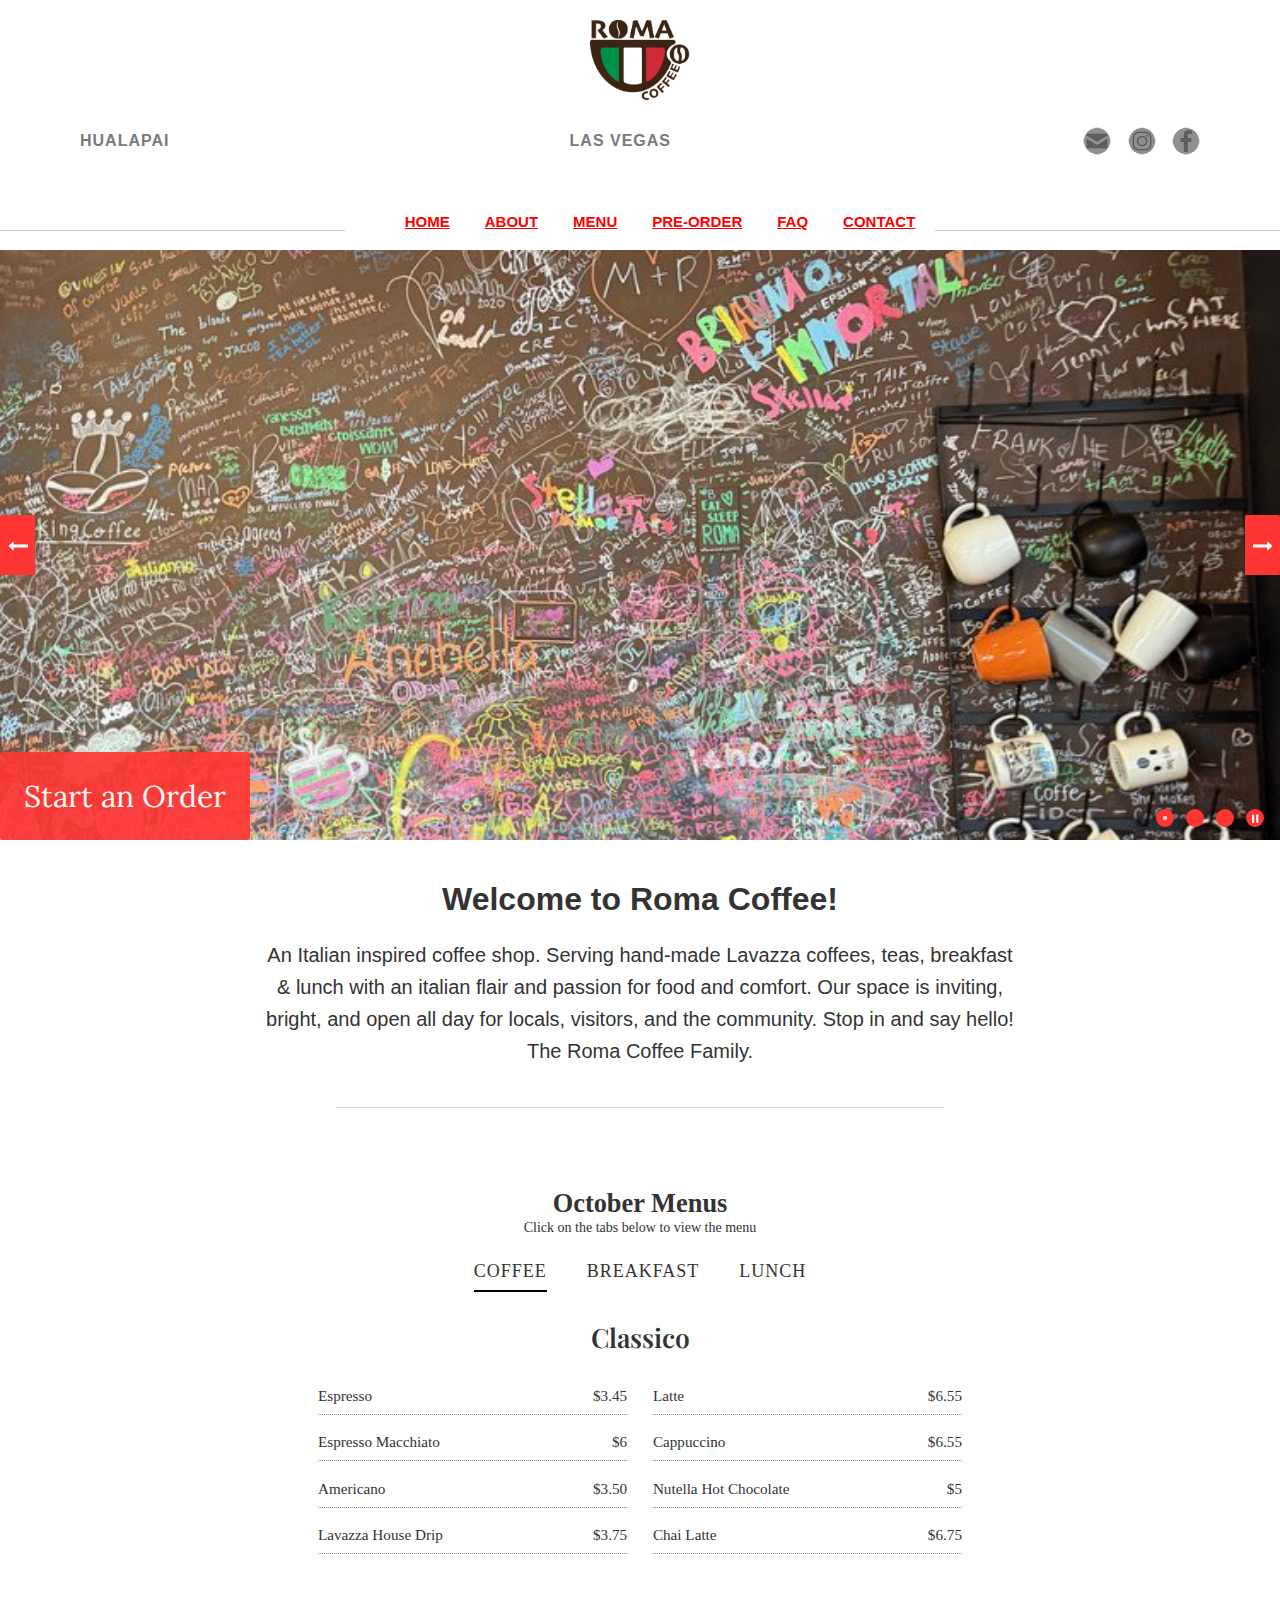
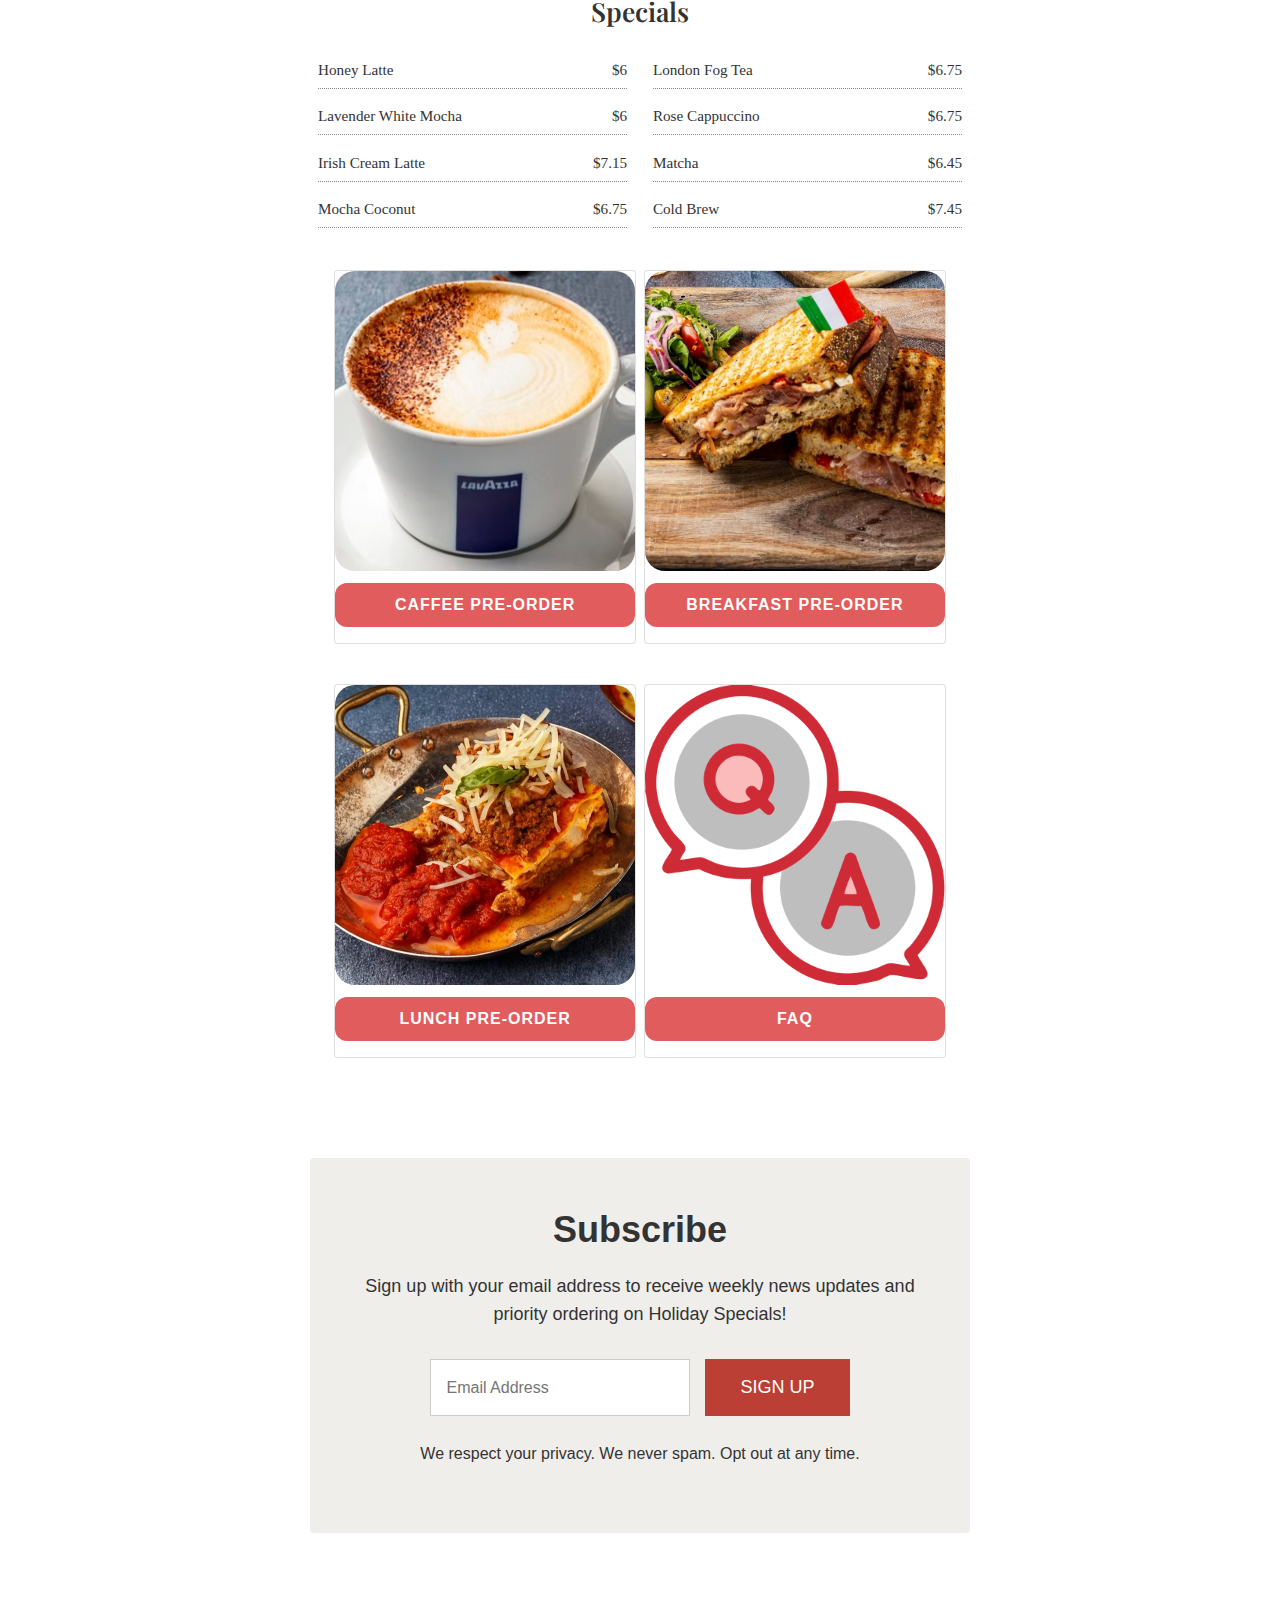
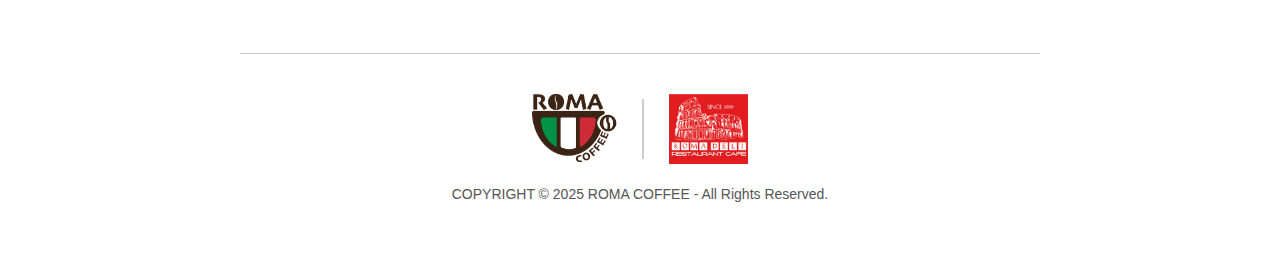
<file: index.html>
<!DOCTYPE html>
<html lan="en">
    <head>
        <meta charset="utf-8">
        <meta name="viewport" content="width=device-width, intial-scale=1">
        <link rel="stylesheet" href="https://maxcdn.bootstrapcdn.com/bootstrap/4.5.0/css/bootstrap.min.css">
        <link rel="stylesheet" href="css/mystyle.css">
        <link href="https://fonts.googleapis.com/css2?family=Cormorant+Garamond:ital,wght@0,300..700;1,300..700&family=Playfair+Display:ital,wght@0,400..900;1,400..900&family=Roboto:ital,wght@0,100..900;1,100..900&display=swap" rel="stylesheet">
        <link href="https://fonts.googleapis.com/css2?family=Cormorant+Garamond:ital,wght@0,300..700;1,300..700&family=Merriweather:ital,opsz,wght@0,18..144,300..900;1,18..144,300..900&family=Old+Standard+TT:ital,wght@0,400;0,700;1,400&family=Playfair+Display:ital,wght@0,400..900;1,400..900&family=Roboto:ital,wght@0,100..900;1,100..900&display=swap" rel="stylesheet">
        <script src="https://ajax.googleapis.com/ajax/libs/jquery/3.5.1/jquery.min.js"></script>
        <script src="https://cdnjs.cloudflare.com/ajax/libs/popper.js/1.16.0/umd/popper.min.js"></script>
        <script src="https://maxcdn.bootstrapcdn.com/bootstrap/4.5.0/js/bootstrap.min.js"></script>
               
    </head>
    
     <!-- HEADER -->
    
    
    <header class="roma-header">

  <!-- ROW 1: Logo centered -->
  <div class="logo-row">
             
      <a href="index.html"><img src="images/LOGO1.png" alt="logo" width="100px" height="82px"></a>
        </div>  
             
      <!-- ROW 2: Three-column row -->
  <div class="bottom-row">
    
    <div class="left-text">HUALAPAI</div>

    <div class="center-text">LAS VEGAS</div>       
       
      <div class="social-icons">  
          <a href="mailto:romacoffeelv1@gmail.com"><img src="images/social1.png"alt="email"></a>
            <a href="https://www.instagram.com/romacoffeelv/?hl=en" target="_blank" rel="noopener noreferrer"><img src="images/social2.png" alt="ins"></a>
            <a href="https://www.facebook.com/romacoffeelv/" target="_blank" rel="noopener noreferrer"><img src="images/social3.png" alt="Facebook"></a>
               
    </div>
        
        
            
       
         </div>

         <!-- Navigation -->
        
            <nav class="nav-bar">
                <div class="line"></div>
    <ul>
        
                <li><a class="active" href="index.html">HOME</a></li>
                   <li><a class="active" href="about.html">ABOUT</a></li>
                   <li> <a class="active" href="menu.html">MENU</a></li>
                    <li><a class="active" href="preorder.html">PRE-ORDER</a></li>
                    <li><a class="active" href="faq.html">FAQ</a></li>
                 <li><a class="active" href="contact.html">CONTACT</a></li>
                
                
            </ul>  
                <div class="line"></div>
        </nav>
             

    </header>
        
        
        
            <body>
        
<!-- Start WOWSlider.com HEAD section -->
<link rel="stylesheet" type="text/css" href="engine1/style.css" />
<script type="text/javascript" src="engine1/jquery.js"></script>
<!-- End WOWSlider.com HEAD section -->

        
<!-- Start WOWSlider.com BODY section -->
<div id="wowslider-container1">
<div class="ws_images"><ul>
		<li><a href="preorder.html" target="_blank"><img src="data1/images/img1.jpg" alt="Start an Order" title="Start an Order" id="wows1_0"/></a></li>
		<li><a href="menu.html" target="_blank"><img src="data1/images/img2.jpg" alt="Our Menu" title="Our Menu" id="wows1_1"/></a></li>
		<li><a href="contact.html" target="_blank"><img src="data1/images/o_1.jpg" alt="Subscribe" title="Subscribe" id="wows1_2"/></a></li>
	</ul></div>
	<div class="ws_bullets"><div>
		<a href="#" title="Start an Order"><span><img src="data1/tooltips/img1.jpg" alt="Start an Order"/>1</span></a>
		<a href="#" title="Our Menu"><span><img src="data1/tooltips/img2.jpg" alt="Our Menu"/>2</span></a>
		<a href="#" title="Subscribe"><span><img src="data1/tooltips/o_1.jpg" alt="Subscribe"/>3</span></a>
	</div></div><div class="ws_script" style="position:absolute;left:-99%"><a href="http://wowslider.net">jquery image carousel</a> by WOWSlider.com v9.0m</div>
<div class="ws_shadow"></div>
</div>	
<script type="text/javascript" src="engine1/wowslider.js"></script>
<script type="text/javascript" src="engine1/script.js"></script>
<!-- End WOWSlider.com BODY section -->
        
<section class="welcome-section">

  <h2>Welcome to Roma Coffee!</h2>

  <p>
    An Italian inspired coffee shop. Serving hand-made Lavazza coffees, teas, breakfast &amp; lunch 
    with an italian flair and passion for food and comfort. Our space is inviting, bright, and open 
    all day for locals, visitors, and the community. Stop in and say hello! The Roma Coffee Family.
  </p>

  <hr>

</section>
        
<!-- MENU SECTION -->
                
<script>
$(document).ready(function() {

  $(".tab-link").click(function() {

    // remove old active tabs
    $(".tab-link").removeClass("active");
    $(".menu-panel").removeClass("active").hide();

    // activate clicked tab
    $(this).addClass("active");

    // show correct menu
    let panel = $(this).data("target");
    $(panel).fadeIn(200).addClass("active");
  });

});
</script>
                
<section class="menu-tabs">

  <h2>October Menus</h2>
  <p class="subtitle">Click on the tabs below to view the menu</p>

  <!-- TAB BUTTONS -->
  <div class="menu-nav">
    <span class="tab-link active" data-target="#coffee">COFFEE</span>
    <span class="tab-link" data-target="#breakfast">BREAKFAST</span>
    <span class="tab-link" data-target="#lunch">LUNCH</span>
  </div>

  <!-- COFFEE MENU -->
  <div id="coffee" class="menu-panel active">
    <h2 class="sub-title">Classico</h2>

        <div class="menu-row">
            <ul class="menu-list">
                <li><span>Espresso</span><span>$3.45</span></li>
                <li><span>Espresso Macchiato</span><span>$6</span></li>
                <li><span>Americano</span><span>$3.50</span></li>
                <li><span>Lavazza House Drip</span><span>$3.75</span></li>
            </ul>
            <ul class="menu-list">
                <li><span>Latte</span><span>$6.55</span></li>
                <li><span>Cappuccino</span><span>$6.55</span></li>
                <li><span>Nutella Hot Chocolate</span><span>$5</span></li>
                <li><span>Chai Latte</span><span>$6.75</span></li>
            </ul>
        </div>

        <h2 class="sub-title">Specials</h2>
        <div class="menu-row">
            <ul class="menu-list">
                <li><span>Honey Latte</span><span>$6</span></li>
                <li><span>Lavender White Mocha</span><span>$6</span></li>
                <li><span>Irish Cream Latte</span><span>$7.15</span></li>
                <li><span>Mocha Coconut</span><span>$6.75</span></li>
            </ul>
            <ul class="menu-list">
                <li><span>London Fog Tea</span><span>$6.75</span></li>
                <li><span>Rose Cappuccino</span><span>$6.75</span></li>
                <li><span>Matcha</span><span>$6.45</span></li>
                <li><span>Cold Brew</span><span>$7.45</span></li>
            </ul>
        </div>
      </div>
      
    
   
    
  <!-- BREAKFAST MENU -->
  <div id="breakfast" class="menu-panel">
<h2 class="sub-title">Croissants</h2>

        <div class="menu-row">
            <ul class="menu-list">
                <li><span>Plain Croissant</span><span>$3.45</span></li>
                <li><span>Chocolate Croissant</span><span>$6</span></li>
                <li><span>Ham & Cheese</span><span>$3.50</span></li>
                 
            </ul>
            <ul class="menu-list">
                <li><span>Egg & Cheese</span><span>$3.50</span></li>
                <li><span>Egg , Bacon & Cheese</span><span>$6.55</span></li>
                <li><span>Egg , Sausage & Cheese</span><span>$6.55</span></li>
                
            </ul>
        </div>

        <h2 class="sub-title">Bagel Sandwiches</h2>
        <div class="menu-row">
            <ul class="menu-list">
                 <li><span>Bagel</span><span>$6</span></li>
                <li><span>Ham & Cheese</span><span>$6</span></li>
             
            
            </ul>
            <ul class="menu-list">
              <li><span>Egg, Avocado, Spinach & Pesto</span><span>$6</span></li>
               <li><span>Egg & Cheese</span><span>$6</span></li>  
            </ul>
        </div>
    
      <h2 class="sub-title">Toast</h2>
        <div class="menu-row">
            <ul class="menu-list">
                 <li><span>Avocado/Smoked Salmon Toast</span><span>$6</span></li>
                <li><span>Strawberry Ricotta Avocado Toast</span><span>$6</span></li>
                 <li><span>Lox & Cream Cheese Toas</span><span>$6</span></li>
               <li><span>Simply Avocado Toast</span><span>$6</span></li>
             
            </ul>
            <ul class="menu-list">
             
                   <li><span>Avocado Garden Toast</span><span>$6</span></li>
                    <li><span>“Roma” Avocado Toast</span><span>$6</span></li>
                    <li><span>Caprese Toast</span><span>$6</span></li>
            </ul>
        </div>
    
      
  </div>

    
    
  <!-- LUNCH MENU -->
  <div id="lunch" class="menu-panel">
  
             <h2 class="sub-title">Panini</h2>

        <div class="menu-row">
            <ul class="menu-list">
                <li><span>Turkey</span><span>$20.75</span></li>
                <li><span>Ham & Cheese</span><span>$19.35</span></li>
                <li><span>Roma</span><span>$21.40</span></li>
                <li><span>Veggie</span><span>$17.95</span></li>
            </ul>
            <ul class="menu-list">
                <li><span>Italian</span><span>$21.40</span></li>
                <li><span>Pesto Chicken</span><span>$20.75</span></li>
                <li><span>Smoke Lox</span><span>$23.50</span></li>
                <li><span>BBQ Chicken</span><span>$21.40</span></li>
            </ul>
        </div>

             <h2 class="sub-title">Salad</h2>

        <div class="menu-row">
            <ul class="menu-list">
                <li><span>House Salad</span><span>$20.75</span></li>
                <li><span>Caeser Salad</span><span>$19.35</span></li>
                <li><span>Spinach Salad</span><span>$21.40</span></li>
            </ul>
            <ul class="menu-list">
                <li><span>Strawberry Prosciutto</span><span>$20.75</span></li>
                <li><span>Caprese Salad</span><span>$19.35</span></li>
                <li><span>Keto Salad</span><span>$17.95</span></li>
            </ul>
        </div>

             <h2 class="sub-title">Pasta</h2>

        <div class="menu-row">
            <ul class="menu-list">
                <li><span>Lasagna Bolognese</span><span>$17.95</span></li>
                
            </ul>
            <ul class="menu-list">
                <li><span>Cheese Ravioli</span><span>$17.95</span></li>
             
            </ul>
        </div>

             <h2 class="sub-title">Flat Bread</h2>

        <div class="menu-row">
            <ul class="menu-list">
                <li><span>Margherita</span><span>$15.20</span></li>
                <li><span>BBQ Chicken Ranch</span><span>$17.25</span></li>
                <li><span>Antipasto</span><span>$19.35</span></li>
                    <li><span>Chicken Pesto</span><span>$17.25</span></li>
            </ul>
            <ul class="menu-list">
                <li><span>Veggie Lover</span><span>$20.75</span></li>
                <li><span>Carnivore</span><span>$20.75</span></li>
                <li><span>Lox</span><span>$21.40</span></li>
                <li><span>Strawberry Prosciutto</span><span>$18.64</span></li>
            </ul>
        </div>
      </div>
      
      
     
    
      <!-- hover image zoom in-->
<div class="card-grid">
  <!-- Card 1 -->
  <div class="card">
    <div class="card-image">
        <a href="preorder.html"><img src="images/zoomin1.jpg" alt="Coffee Pre-order"></a>
    </div>
    <p class="card-label">CAFFEE PRE-ORDER</p>
  </div>

  <!-- Card 2 -->
  <div class="card">
    <div class="card-image">
        <a href="preorder.html"><img src="images/zoomin2.jpeg" alt="Breakfast Pre-order"></a>
    </div>
    <p class="card-label">BREAKFAST PRE-ORDER</p>
  </div>

  <!-- Card 3 -->
  <div class="card">
    <div class="card-image">
        <a href="preorder.html"><img src="images/zoomin3.jpeg" alt="Lunch Pre-order"></a>
    </div>
    <p class="card-label">LUNCH PRE-ORDER</p>
  </div>

  <!-- Card 4 -->
  <div class="card">
    <div class="card-image">
      <a href="preorder.html"><img src="images/zoomin4.png" alt="FAQ"></a>
    </div>
    <p class="card-label">FAQ</p>
  </div>
</div>


    

</section>

 <!-- SUBSCRIBE SECTION -->
<section class="subscribe-section">
  <h2>Subscribe</h2>
  <p class="subscribe-desc">
    Sign up with your email address to receive weekly news updates and priority ordering on Holiday Specials!
  </p>

  <form class="subscribe-form">
    <input type="email" placeholder="Email Address" required />
    <button type="submit">SIGN UP</button>
  </form>

  <p class="privacy-note">
    We respect your privacy. We never spam. Opt out at any time.
  </p>
</section>

<!-- FOOTER -->
<footer class="footer">
  <div class="footer-line"></div>

  <div class="footer-logos">
    <img src="images/LOGO1.png" alt="ROMA Coffee Logo" />
    <span class="footer-divider"></span>
    <img src="images/FAQ1.png" alt="Roma Restaurant Cafe Logo" />
  </div>

  <p class="copyright">
    COPYRIGHT © 2025 ROMA COFFEE - All Rights Reserved.
  </p>
</footer>

        
        
        
    </body>
    
    
    
    
    
    
</html>
</file>
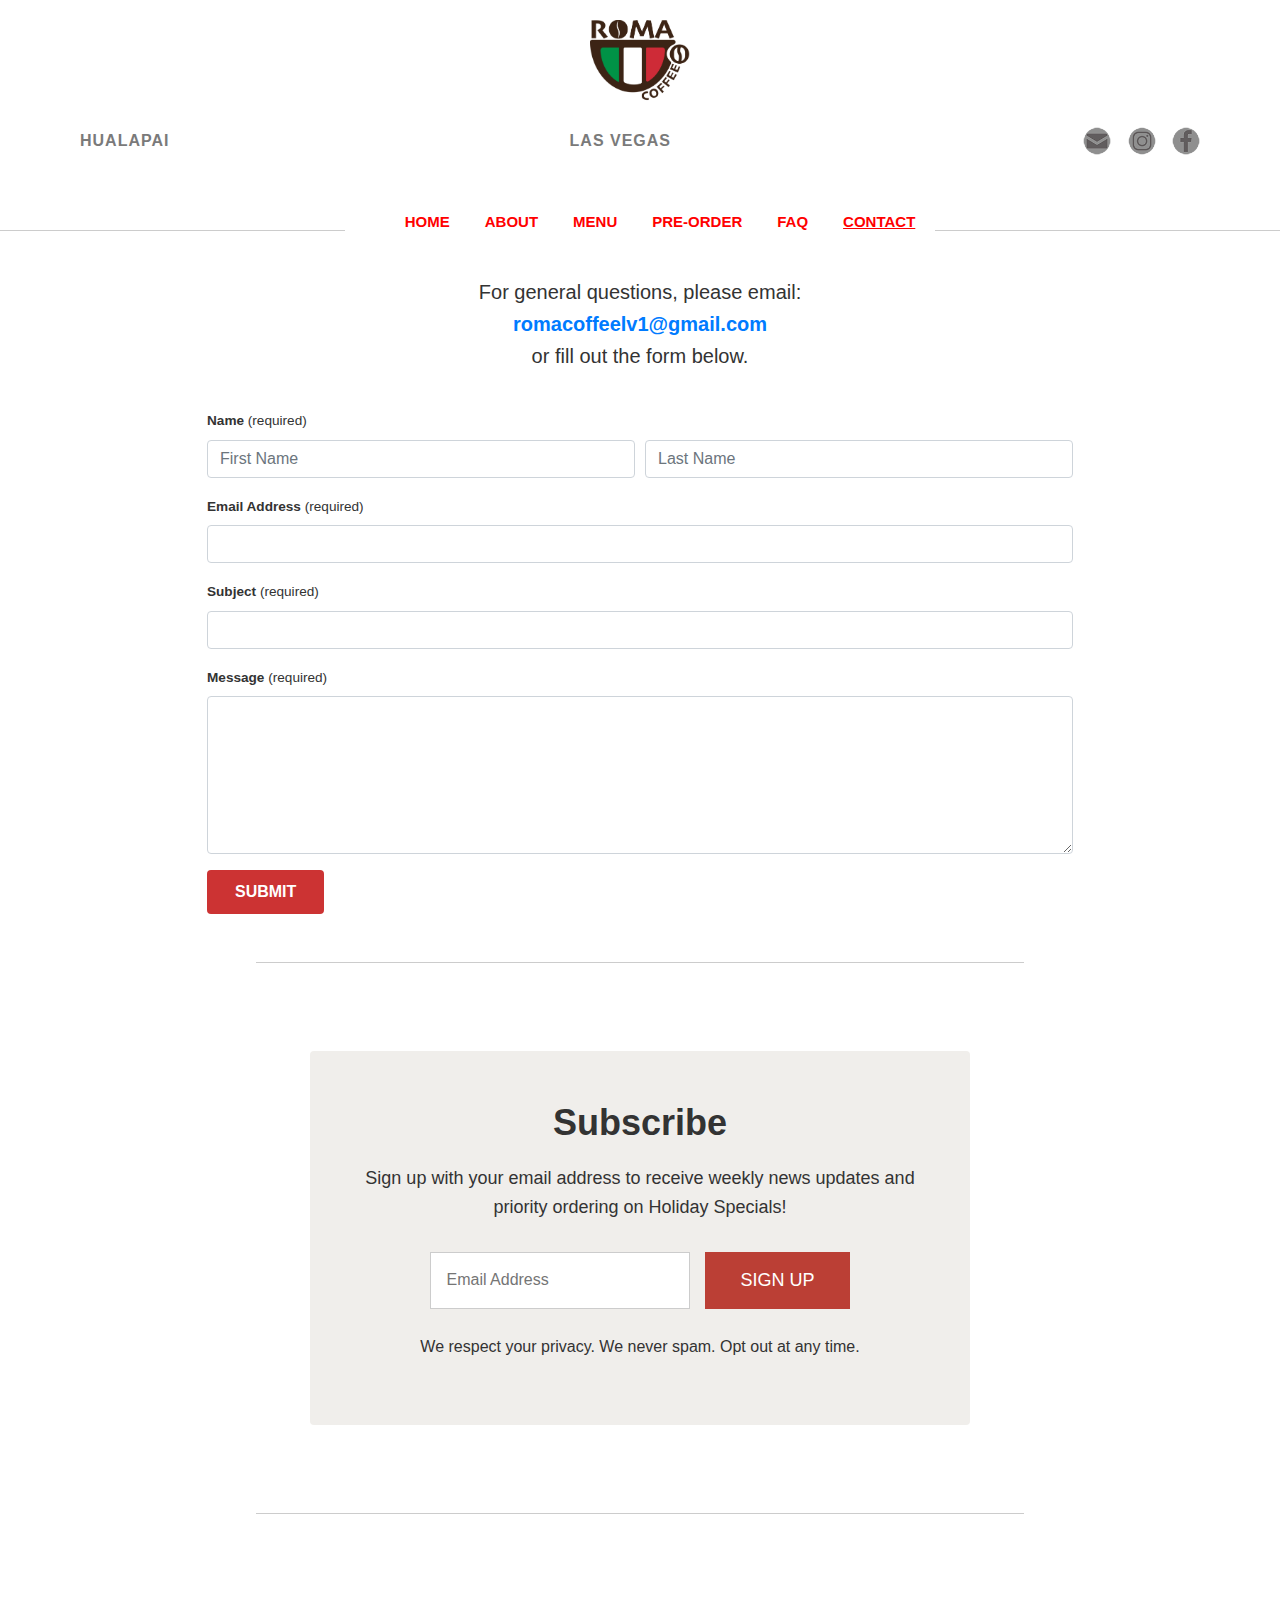
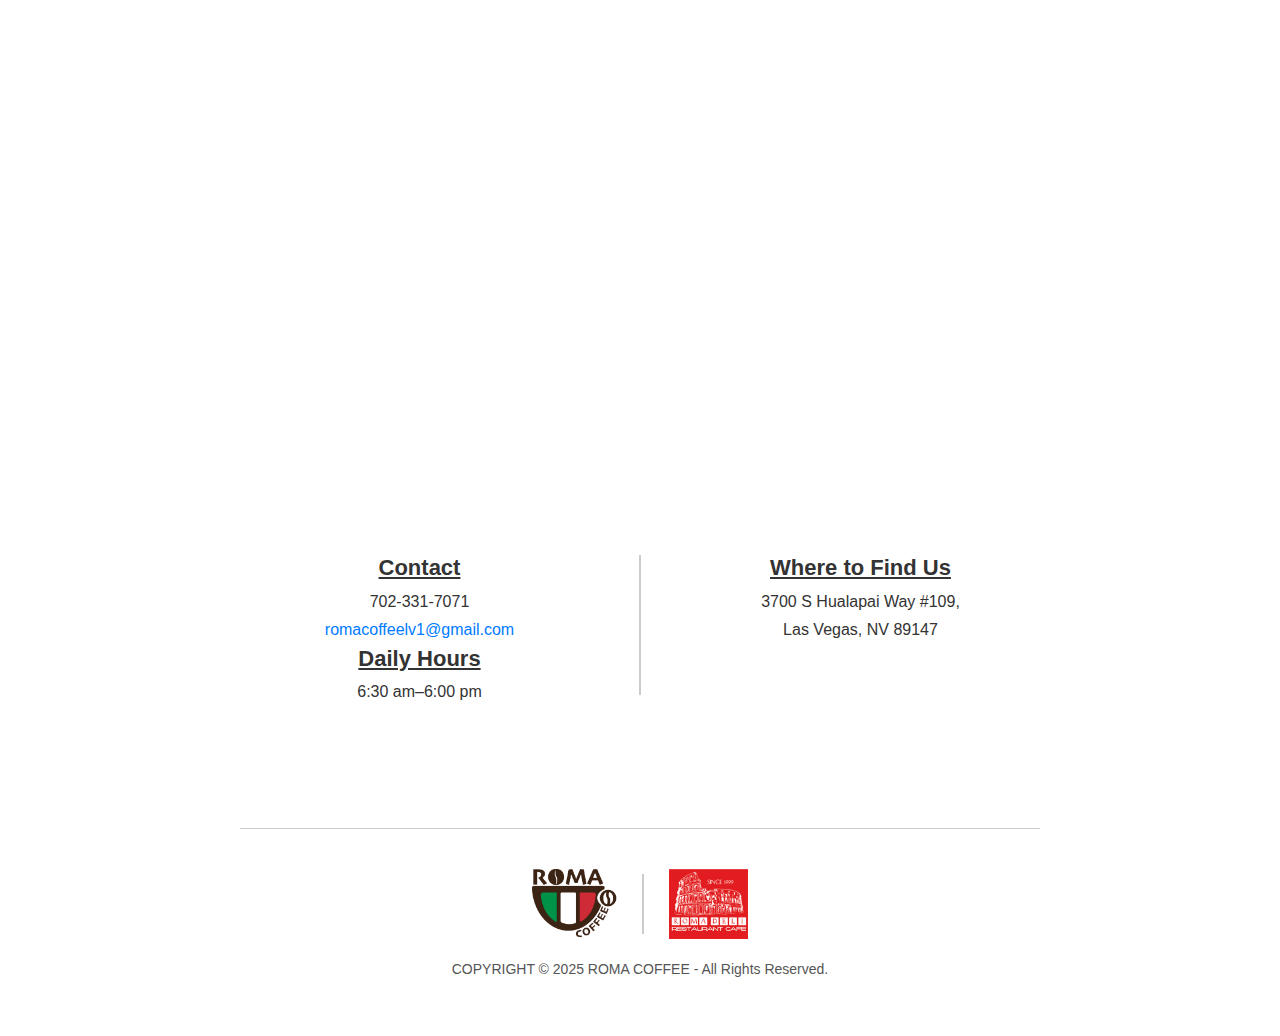
<file: contact.html>
<!DOCTYPE html>
<html lan="en">
    <head>
        <meta charset="utf-8">
        <meta name="viewport" content="width=device-width, intial-scale=1">
        <link rel="stylesheet" href="https://maxcdn.bootstrapcdn.com/bootstrap/4.5.0/css/bootstrap.min.css">
        <link rel="stylesheet" href="css/mystyle.css">
        <link href="https://fonts.googleapis.com/css2?family=Cormorant+Garamond:ital,wght@0,300..700;1,300..700&family=Playfair+Display:ital,wght@0,400..900;1,400..900&family=Roboto:ital,wght@0,100..900;1,100..900&display=swap" rel="stylesheet">
        <link href="https://fonts.googleapis.com/css2?family=Cormorant+Garamond:ital,wght@0,300..700;1,300..700&family=Merriweather:ital,opsz,wght@0,18..144,300..900;1,18..144,300..900&family=Old+Standard+TT:ital,wght@0,400;0,700;1,400&family=Playfair+Display:ital,wght@0,400..900;1,400..900&family=Roboto:ital,wght@0,100..900;1,100..900&display=swap" rel="stylesheet">
        <script src="https://ajax.googleapis.com/ajax/libs/jquery/3.5.1/jquery.min.js"></script>
        <script src="https://cdnjs.cloudflare.com/ajax/libs/popper.js/1.16.0/umd/popper.min.js"></script>
        <script src="https://maxcdn.bootstrapcdn.com/bootstrap/4.5.0/js/bootstrap.min.js"></script>
       

      
    </head>
    
        
     
     <!-- HEADER -->
    
    
    <header class="roma-header">

  <!-- ROW 1: Logo centered -->
  <div class="logo-row">
             
      <a href="index.html"><img src="images/LOGO1.png" alt="logo" width="100px" height="82px"></a>
        </div>  
             
      <!-- ROW 2: Three-column row -->
  <div class="bottom-row">
    
    <div class="left-text">HUALAPAI</div>

    <div class="center-text">LAS VEGAS</div>       
    
   <div class="social-icons">  
          <a href="mailto:romacoffeelv1@gmail.com"><img src="images/social1.png"alt="email"></a>
            <a href="https://www.instagram.com/romacoffeelv/?hl=en" target="_blank" rel="noopener noreferrer"><img src="images/social2.png" alt="ins"></a>
            <a href="https://www.facebook.com/romacoffeelv/" target="_blank" rel="noopener noreferrer"><img src="images/social3.png" alt="Facebook"></a>
               
    </div>
        
        
        
        
            
       
         </div>

         <!-- Navigation -->
        
            <nav class="nav-bar">
                <div class="line"></div>
    <ul>
        
                <li><a href="index.html">HOME</a></li>
                   <li><a href="about.html">ABOUT</a></li>
                   <li> <a href="menu.html">MENU</a></li>
                    <li><a href="preorder.html">PRE-ORDER</a></li>
                    <li><a href="faq.html">FAQ</a></li>
                 <li><a class="active" href="contact.html">CONTACT</a></li>
                
                
            </ul>  
                <div class="line"></div>
        </nav>
             

    </header>
    
    
    
    <body>
   <!-- FORM SECTION -->
        
        <section class="contact-info text-center">
    <h5>For general questions, please email:</h5>
    <h5><strong><a href="mailto:romacoffeelv1@gmail.com">romacoffeelv1@gmail.com</a></strong></h5>
    <h5>or fill out the form below.</h5>
</section>

<section class="container contact-form">
    <form>
        <div class="form-row">
            <div class="col-md-6 mb-3">
                <label>Name <span>(required)</span></label>
                <input type="text" class="form-control" placeholder="First Name">
            </div>
            <div class="col-md-6 mb-3">
                <label>&nbsp;</label>
                <input type="text" class="form-control" placeholder="Last Name">
            </div>
        </div>

        <div class="form-group">
            <label>Email Address <span>(required)</span></label>
            <input type="email" class="form-control" placeholder="">
        </div>

        <div class="form-group">
            <label>Subject <span>(required)</span></label>
            <input type="text" class="form-control" placeholder="">
        </div>

        <div class="form-group">
            <label>Message <span>(required)</span></label>
            <textarea class="form-control" rows="6"></textarea>
        </div>

        <button class="btn submit-btn">SUBMIT</button>
    </form>
</section>

<hr class="divider">


        
         <!-- SUBSCRIBE SECTION -->
<section class="subscribe-section">
  <h2>Subscribe</h2>
  <p class="subscribe-desc">
    Sign up with your email address to receive weekly news updates and priority ordering on Holiday Specials!
  </p>

  <form class="subscribe-form">
    <input type="email" placeholder="Email Address" required />
    <button type="submit">SIGN UP</button>
  </form>

  <p class="privacy-note">
    We respect your privacy. We never spam. Opt out at any time.
  </p>
</section>
        
        
     <hr class="divider">

<section class="map-section text-center py-5">
 
      
          <iframe src="https://www.google.com/maps/embed?pb=!1m18!1m12!1m3!1d3222.823153341863!2d-115.31675562335997!3d36.12216597244821!2m3!1f0!2f0!3f0!3m2!1i1024!2i768!4f13.1!3m3!1m2!1s0x80c8bf08e5f1b3fb%3A0x9fb3c018ebe2fd08!2sRoma%20Cafe%3A%20Authentic%20Italian%20Food%20%26%20Coffee!5e0!3m2!1sen!2sus!4v1761695360039!5m2!1sen!2sus" width="600" height="450" style="border:0;" allowfullscreen="" loading="lazy" referrerpolicy="no-referrer-when-downgrade"></iframe>
   
</section>

<section class="info-section">
  <div class="info-box">
    <div class="info-column">
      <h3>Contact</h3>
      <p>702-331-7071</p>
      <p><a href="mailto:romacoffeelv1@gmail.com">romacoffeelv1@gmail.com</a></p>

      <h3>Daily Hours</h3>
      <p>6:30 am–6:00 pm</p>
    </div>

<span class="infosection-divider"></span>

    <div class="info-column">
      <h3>Where to Find Us</h3>
      <p>3700 S Hualapai Way #109,</p>
      <p>Las Vegas, NV 89147</p>
    </div>
  </div>
</section>


<!-- FOOTER -->
<footer class="footer">
  <div class="footer-line"></div>

  <div class="footer-logos">
    <img src="images/LOGO1.png" alt="ROMA Coffee Logo" />
    <span class="footer-divider"></span>
    <img src="images/FAQ1.png" alt="Roma Restaurant Cafe Logo" />
  </div>

  <p class="copyright">
    COPYRIGHT © 2025 ROMA COFFEE - All Rights Reserved.
  </p>
</footer>
      
        
        
    </body>
    
    
    
    
    
    
</html>
</file>
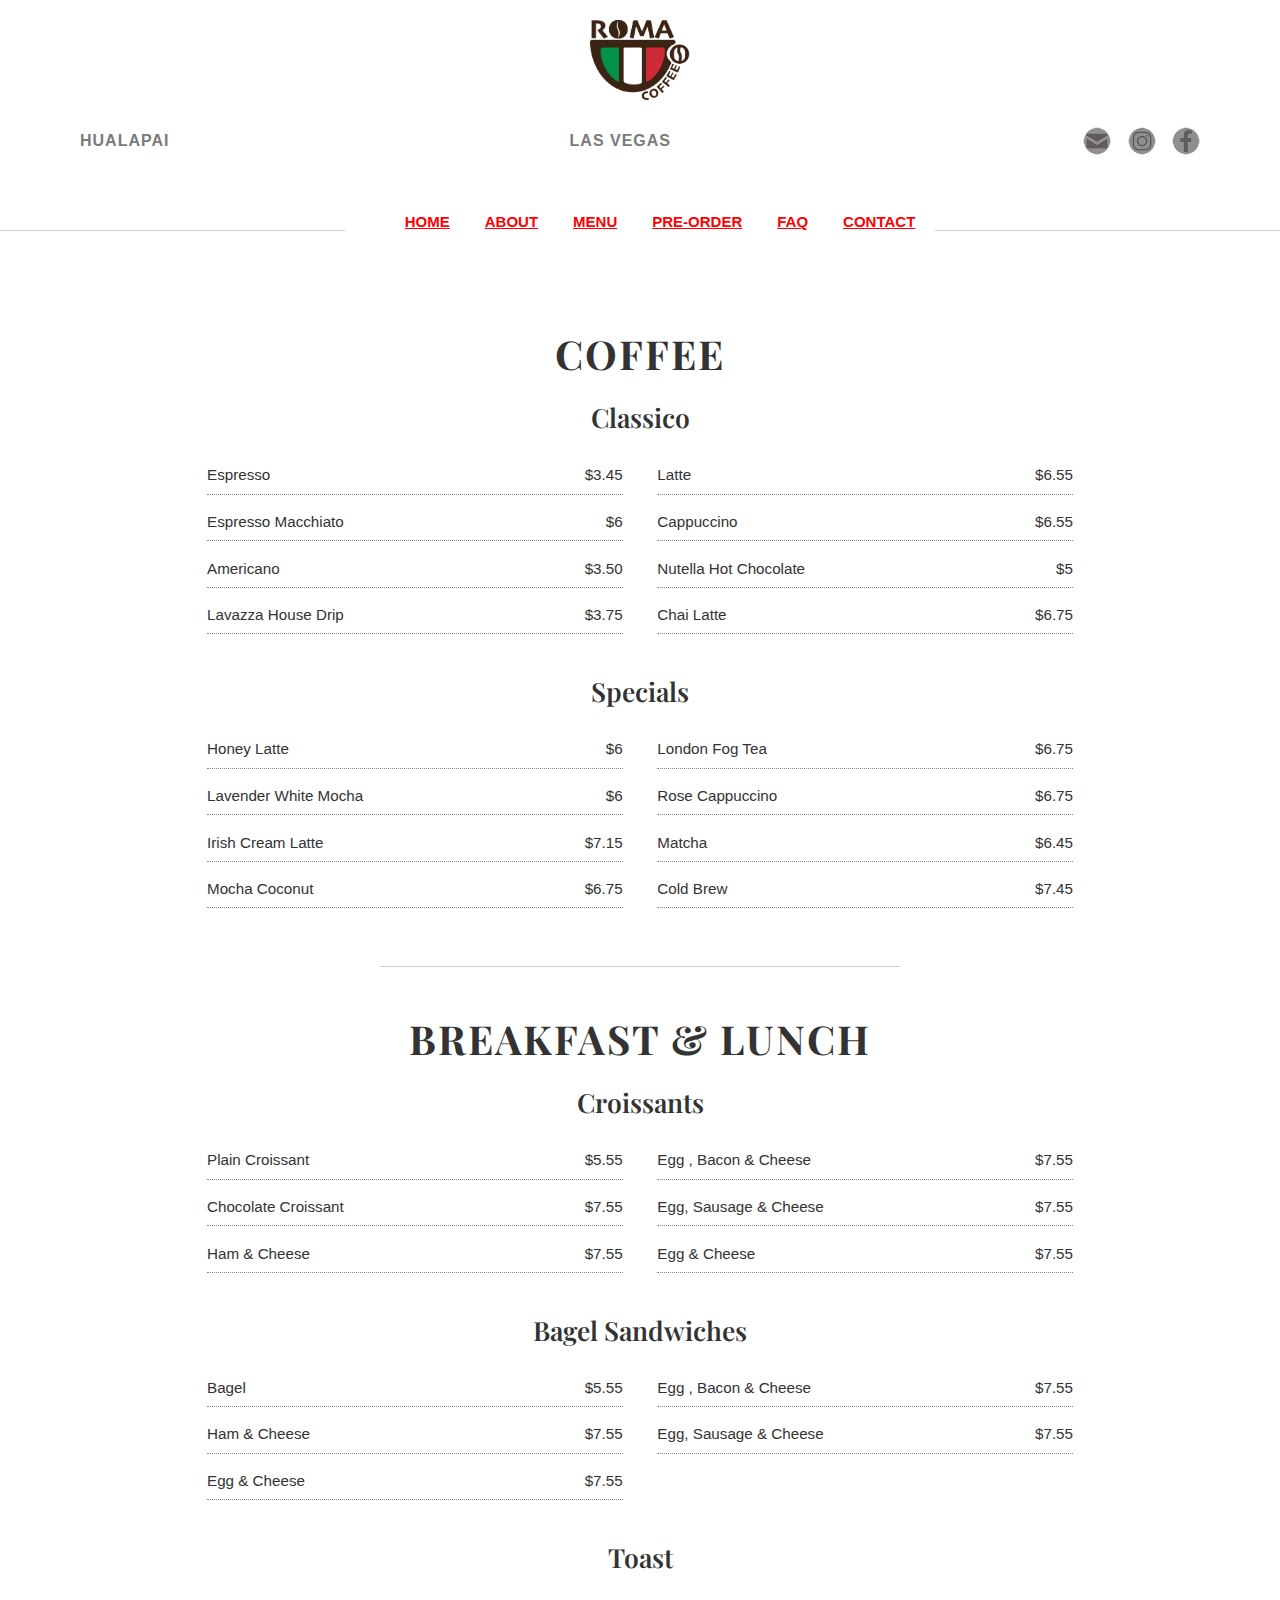
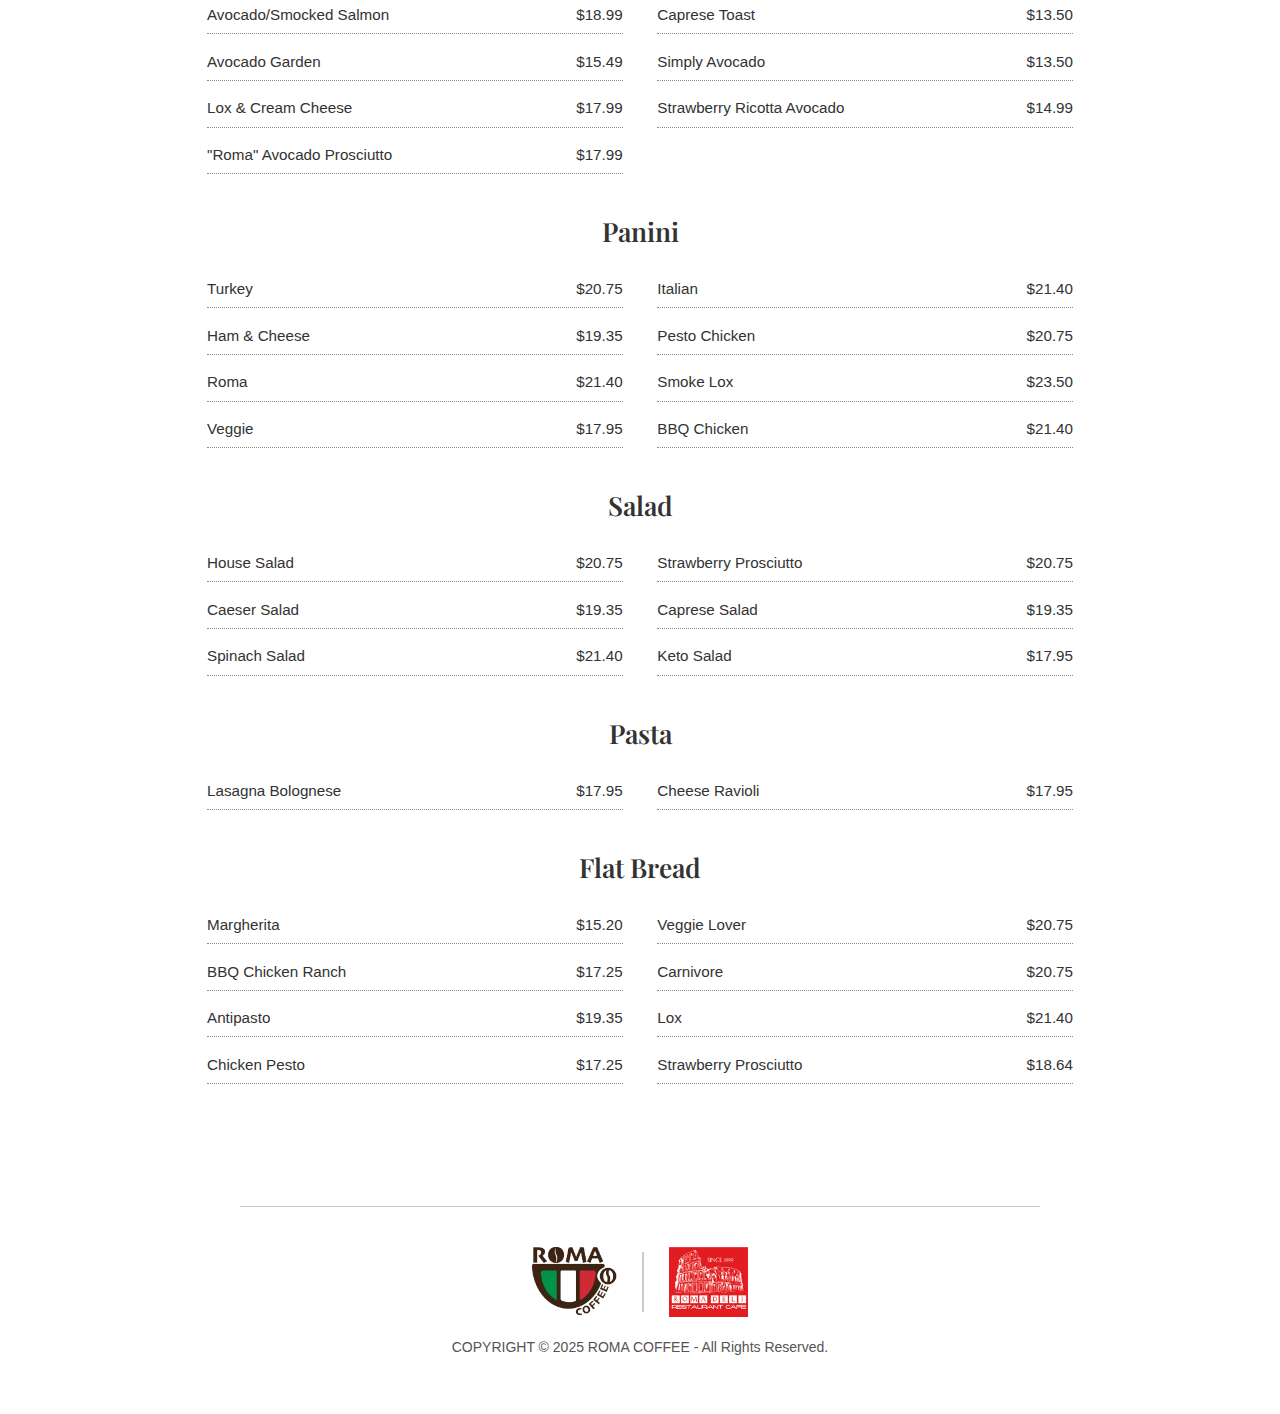
<file: menu.html>
<!DOCTYPE html>
<html lan="en">
    <head>
        <meta charset="utf-8">
        <meta name="viewport" content="width=device-width, intial-scale=1">
        <link rel="stylesheet" href="https://maxcdn.bootstrapcdn.com/bootstrap/4.5.0/css/bootstrap.min.css">
        <link rel="stylesheet" href="../css/mystyle.css">
        <link href="https://fonts.googleapis.com/css2?family=Cormorant+Garamond:ital,wght@0,300..700;1,300..700&family=Playfair+Display:ital,wght@0,400..900;1,400..900&family=Roboto:ital,wght@0,100..900;1,100..900&display=swap" rel="stylesheet">
        <link href="https://fonts.googleapis.com/css2?family=Cormorant+Garamond:ital,wght@0,300..700;1,300..700&family=Merriweather:ital,opsz,wght@0,18..144,300..900;1,18..144,300..900&family=Old+Standard+TT:ital,wght@0,400;0,700;1,400&family=Playfair+Display:ital,wght@0,400..900;1,400..900&family=Roboto:ital,wght@0,100..900;1,100..900&display=swap" rel="stylesheet">
        <script src="https://ajax.googleapis.com/ajax/libs/jquery/3.5.1/jquery.min.js"></script>
        <script src="https://cdnjs.cloudflare.com/ajax/libs/popper.js/1.16.0/umd/popper.min.js"></script>
        <script src="https://maxcdn.bootstrapcdn.com/bootstrap/4.5.0/js/bootstrap.min.js"></script>
       
    </head>
    
      
     <!-- HEADER -->
    
    
    <header class="roma-header">

  <!-- ROW 1: Logo centered -->
  <div class="logo-row">
             
      <a href="index.html"><img src="images/LOGO1.png" alt="logo" width="100px" height="82px"></a>
        </div>  
             
      <!-- ROW 2: Three-column row -->
  <div class="bottom-row">
    
    <div class="left-text">HUALAPAI</div>

    <div class="center-text">LAS VEGAS</div>       
    
       <div class="social-icons">  
          <a href="mailto:romacoffeelv1@gmail.com"><img src="images/social1.png"alt="email"></a>
            <a href="https://www.instagram.com/romacoffeelv/?hl=en" target="_blank" rel="noopener noreferrer"><img src="images/social2.png" alt="ins"></a>
            <a href="https://www.facebook.com/romacoffeelv/" target="_blank" rel="noopener noreferrer"><img src="images/social3.png" alt="Facebook"></a>
               
    </div>
        
        
        
            
       
         </div>

         <!-- Navigation -->
        
            <nav class="nav-bar">
                <div class="line"></div>
    <ul>
        
                <li><a class="active" href="index.html">HOME</a></li>
                   <li><a class="active" href="about.html">ABOUT</a></li>
                   <li> <a class="active" href="menu.html">MENU</a></li>
                    <li><a class="active" href="preorder.html">PRE-ORDER</a></li>
                    <li><a class="active" href="faq.html">FAQ</a></li>
                 <li><a class="active" href="contact.html">CONTACT</a></li>
                
                
            </ul>  
                <div class="line"></div>
        </nav>
             

    </header>
        
        
        
    
    
    <body>
 
        <main class="container">

        <h1 class="section-title">COFFEE</h1>
        <h2 class="sub-title">Classico</h2>

        <div class="menu-row">
            <ul class="menu-list">
                <li><span>Espresso</span><span>$3.45</span></li>
                <li><span>Espresso Macchiato</span><span>$6</span></li>
                <li><span>Americano</span><span>$3.50</span></li>
                <li><span>Lavazza House Drip</span><span>$3.75</span></li>
            </ul>
            <ul class="menu-list">
                <li><span>Latte</span><span>$6.55</span></li>
                <li><span>Cappuccino</span><span>$6.55</span></li>
                <li><span>Nutella Hot Chocolate</span><span>$5</span></li>
                <li><span>Chai Latte</span><span>$6.75</span></li>
            </ul>
        </div>

        <h2 class="sub-title">Specials</h2>
        <div class="menu-row">
            <ul class="menu-list">
                <li><span>Honey Latte</span><span>$6</span></li>
                <li><span>Lavender White Mocha</span><span>$6</span></li>
                <li><span>Irish Cream Latte</span><span>$7.15</span></li>
                <li><span>Mocha Coconut</span><span>$6.75</span></li>
            </ul>
            <ul class="menu-list">
                <li><span>London Fog Tea</span><span>$6.75</span></li>
                <li><span>Rose Cappuccino</span><span>$6.75</span></li>
                <li><span>Matcha</span><span>$6.45</span></li>
                <li><span>Cold Brew</span><span>$7.45</span></li>
            </ul>
        </div>

        <hr class="divider">

        <!-- Continue same structure for remaining sections -->

        <h1 class="section-title">BREAKFAST & LUNCH</h1>

        <h2 class="sub-title">Croissants</h2>

        <div class="menu-row">
            <ul class="menu-list">
                <li><span>Plain Croissant</span><span>$5.55</span></li>
                <li><span>Chocolate Croissant</span><span>$7.55</span></li>
                <li><span>Ham & Cheese</span><span>$7.55</span></li>
            </ul>
            <ul class="menu-list">
                <li><span>Egg , Bacon & Cheese</span><span>$7.55</span></li>
                <li><span>Egg, Sausage & Cheese</span><span>$7.55</span></li>
                <li><span>Egg & Cheese</span><span>$7.55</span></li>
            </ul>
        </div>

             <h2 class="sub-title">Bagel Sandwiches</h2>

        <div class="menu-row">
            <ul class="menu-list">
                <li><span>Bagel</span><span>$5.55</span></li>
                <li><span>Ham & Cheese</span><span>$7.55</span></li>
                 <li><span>Egg & Cheese</span><span>$7.55</span></li>
            </ul>
            <ul class="menu-list">
                <li><span>Egg , Bacon & Cheese</span><span>$7.55</span></li>
                <li><span>Egg, Sausage & Cheese</span><span>$7.55</span></li>
               
            </ul>
        </div>

             <h2 class="sub-title">Toast</h2>

        <div class="menu-row">
            <ul class="menu-list">
                <li><span>Avocado/Smocked Salmon</span><span>$18.99</span></li>
                <li><span>Avocado Garden</span><span>$15.49</span></li>
                <li><span>Lox & Cream Cheese</span><span>$17.99</span></li>
                <li><span>"Roma" Avocado Prosciutto</span><span>$17.99</span></li>
            </ul>
            <ul class="menu-list">
                <li><span>Caprese Toast</span><span>$13.50</span></li>
                <li><span>Simply Avocado</span><span>$13.50</span></li>
                <li><span>Strawberry Ricotta Avocado</span><span>$14.99</span></li>
            </ul>
        </div>

             <h2 class="sub-title">Panini</h2>

        <div class="menu-row">
            <ul class="menu-list">
                <li><span>Turkey</span><span>$20.75</span></li>
                <li><span>Ham & Cheese</span><span>$19.35</span></li>
                <li><span>Roma</span><span>$21.40</span></li>
                <li><span>Veggie</span><span>$17.95</span></li>
            </ul>
            <ul class="menu-list">
                <li><span>Italian</span><span>$21.40</span></li>
                <li><span>Pesto Chicken</span><span>$20.75</span></li>
                <li><span>Smoke Lox</span><span>$23.50</span></li>
                <li><span>BBQ Chicken</span><span>$21.40</span></li>
            </ul>
        </div>

             <h2 class="sub-title">Salad</h2>

        <div class="menu-row">
            <ul class="menu-list">
                <li><span>House Salad</span><span>$20.75</span></li>
                <li><span>Caeser Salad</span><span>$19.35</span></li>
                <li><span>Spinach Salad</span><span>$21.40</span></li>
            </ul>
            <ul class="menu-list">
                <li><span>Strawberry Prosciutto</span><span>$20.75</span></li>
                <li><span>Caprese Salad</span><span>$19.35</span></li>
                <li><span>Keto Salad</span><span>$17.95</span></li>
            </ul>
        </div>

             <h2 class="sub-title">Pasta</h2>

        <div class="menu-row">
            <ul class="menu-list">
                <li><span>Lasagna Bolognese</span><span>$17.95</span></li>
                
            </ul>
            <ul class="menu-list">
                <li><span>Cheese Ravioli</span><span>$17.95</span></li>
             
            </ul>
        </div>

             <h2 class="sub-title">Flat Bread</h2>

        <div class="menu-row">
            <ul class="menu-list">
                <li><span>Margherita</span><span>$15.20</span></li>
                <li><span>BBQ Chicken Ranch</span><span>$17.25</span></li>
                <li><span>Antipasto</span><span>$19.35</span></li>
                    <li><span>Chicken Pesto</span><span>$17.25</span></li>
            </ul>
            <ul class="menu-list">
                <li><span>Veggie Lover</span><span>$20.75</span></li>
                <li><span>Carnivore</span><span>$20.75</span></li>
                <li><span>Lox</span><span>$21.40</span></li>
                <li><span>Strawberry Prosciutto</span><span>$18.64</span></li>
            </ul>
        </div>


    </main>
        
        <!-- FOOTER -->
<footer class="footer">
  <div class="footer-line"></div>

  <div class="footer-logos">
    <img src="images/LOGO1.png" alt="ROMA Coffee Logo" />
    <span class="footer-divider"></span>
    <img src="images/FAQ1.png" alt="Roma Restaurant Cafe Logo" />
  </div>

  <p class="copyright">
    COPYRIGHT © 2025 ROMA COFFEE - All Rights Reserved.
  </p>
</footer>

 

</body>
</html>
</file>
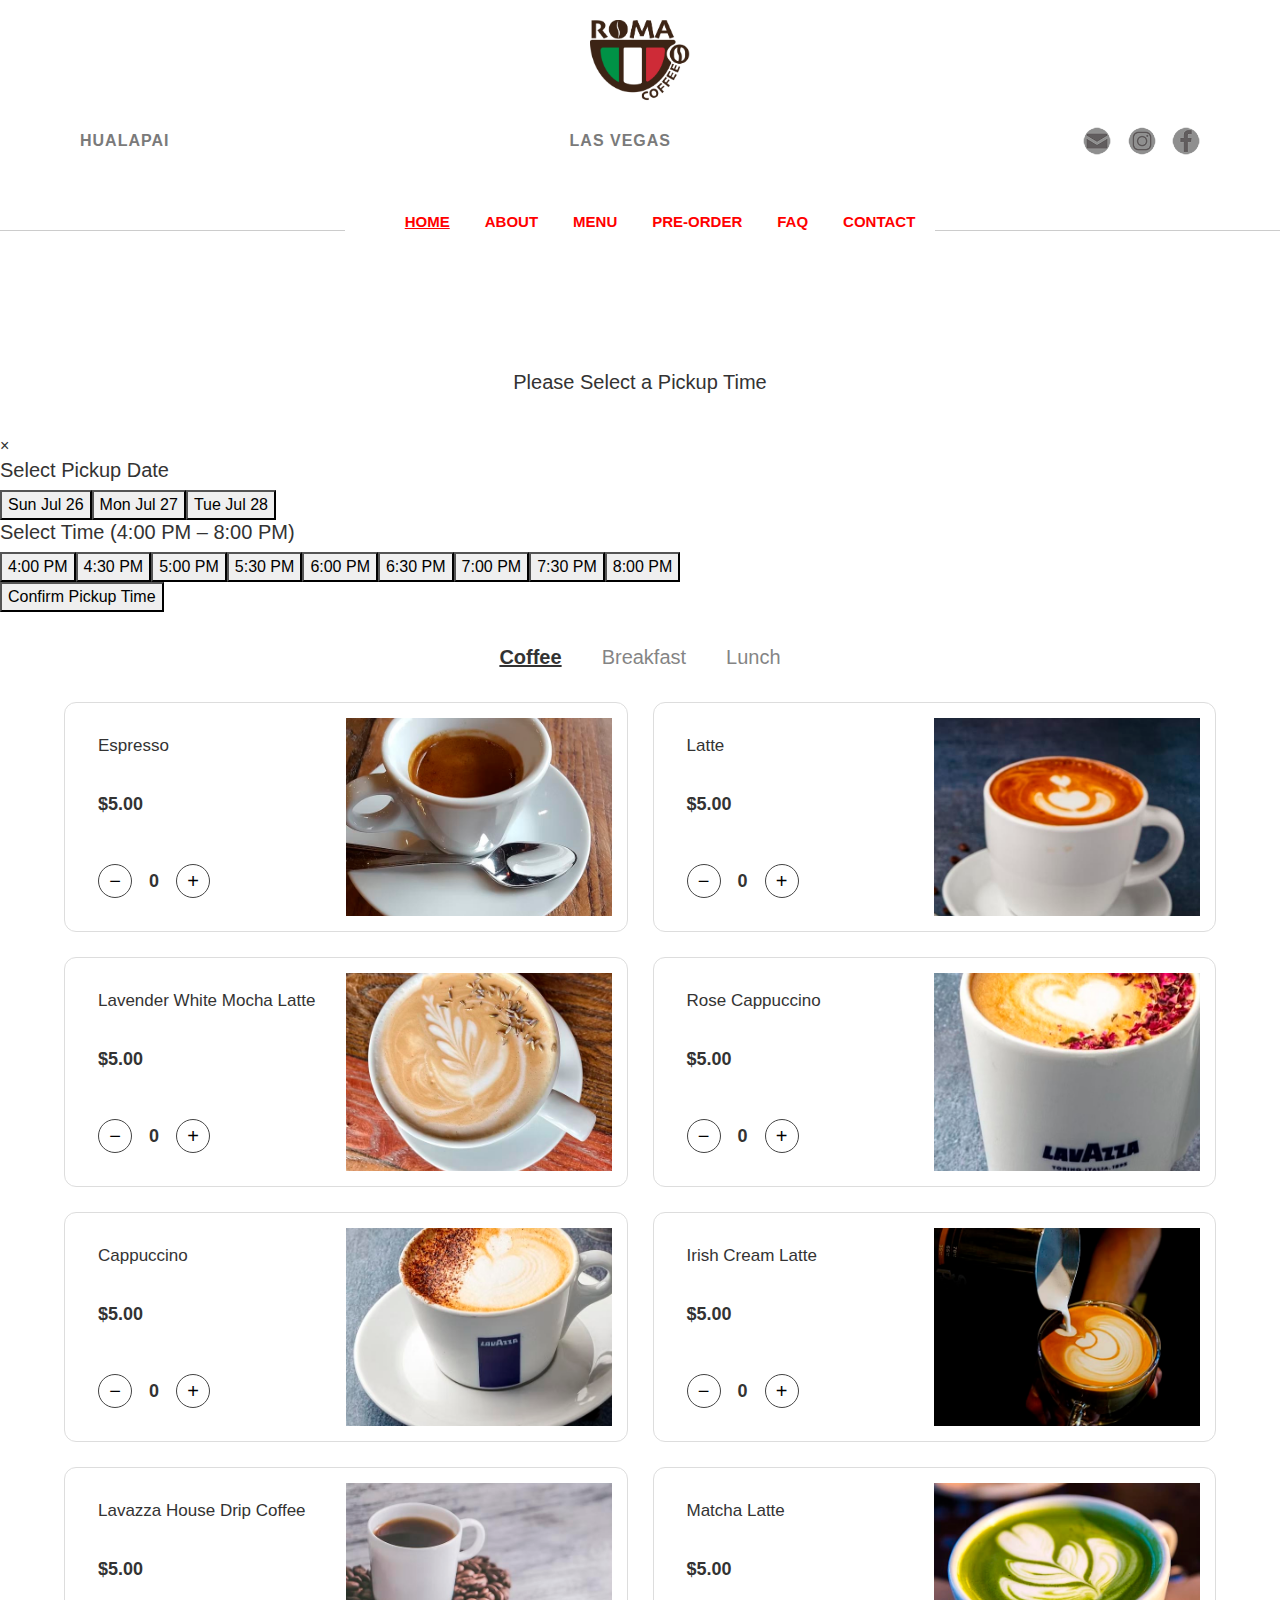
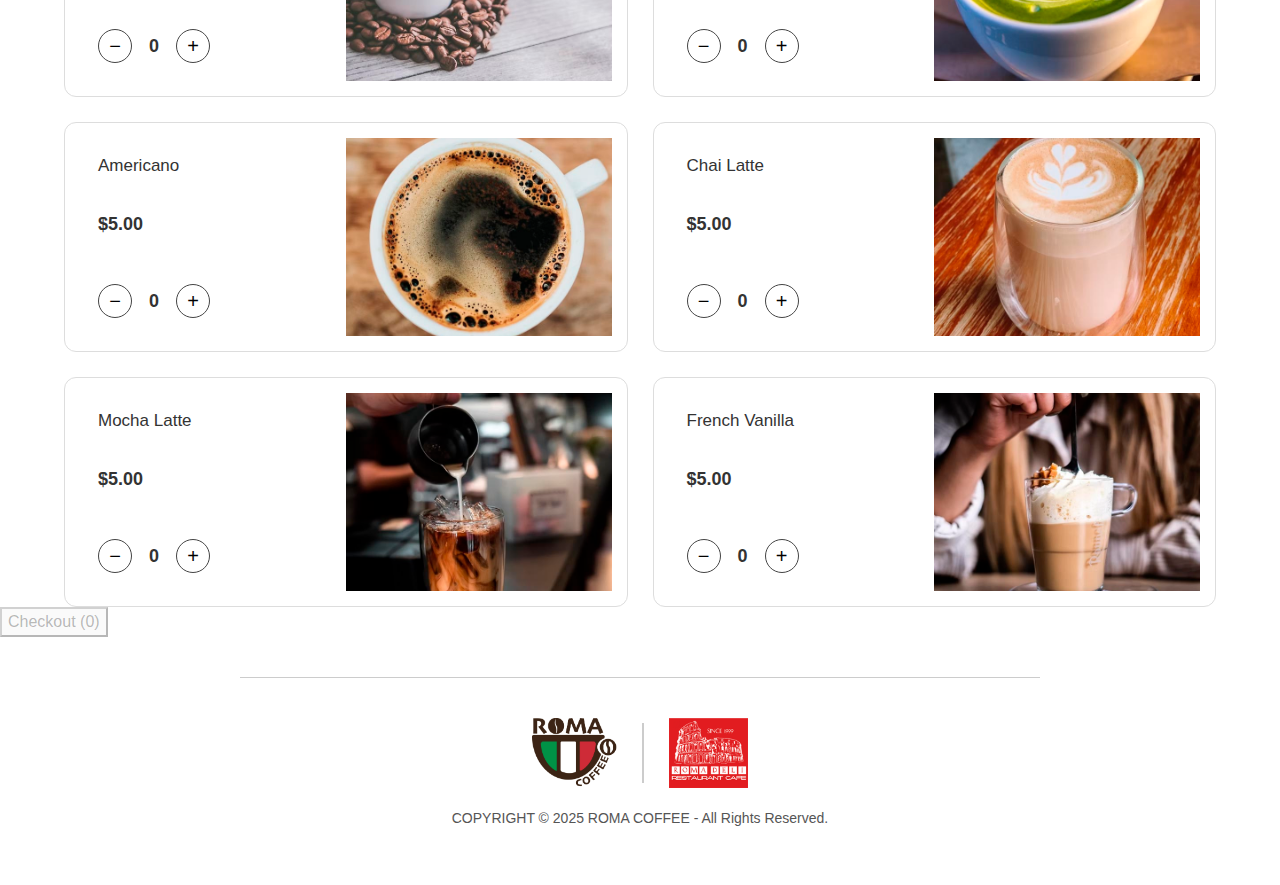
<file: preorder.html>
<!DOCTYPE html>
<html lang="en">
    <head>
        <meta charset="utf-8">
        <meta name="viewport" content="width=device-width, intial-scale=1">
        <link rel="stylesheet" href="https://maxcdn.bootstrapcdn.com/bootstrap/4.5.0/css/bootstrap.min.css">
        <link rel="stylesheet" href="css/mystyle.css">
        <link href="https://fonts.googleapis.com/css2?family=Cormorant+Garamond:ital,wght@0,300..700;1,300..700&family=Playfair+Display:ital,wght@0,400..900;1,400..900&family=Roboto:ital,wght@0,100..900;1,100..900&display=swap" rel="stylesheet">
        <link href="https://fonts.googleapis.com/css2?family=Cormorant+Garamond:ital,wght@0,300..700;1,300..700&family=Merriweather:ital,opsz,wght@0,18..144,300..900;1,18..144,300..900&family=Old+Standard+TT:ital,wght@0,400;0,700;1,400&family=Playfair+Display:ital,wght@0,400..900;1,400..900&family=Roboto:ital,wght@0,100..900;1,100..900&display=swap" rel="stylesheet">
        <script src="https://ajax.googleapis.com/ajax/libs/jquery/3.5.1/jquery.min.js"></script>
        <script src="https://cdnjs.cloudflare.com/ajax/libs/popper.js/1.16.0/umd/popper.min.js"></script>
        <script src="https://maxcdn.bootstrapcdn.com/bootstrap/4.5.0/js/bootstrap.min.js"></script>
       


    </head>
    
    
  
        
        
        
<body>
    
     <!-- HEADER -->
    
    
    <header class="roma-header">

  <!-- ROW 1: Logo centered -->
  <div class="logo-row">
             
      <a href="index.html"><img src="images/LOGO1.png" alt="logo" width="100px" height="82px"></a>
        </div>  
             
      <!-- ROW 2: Three-column row -->
  <div class="bottom-row">
    
    <div class="left-text">HUALAPAI</div>

    <div class="center-text">LAS VEGAS</div>       
       
      <div class="social-icons">  
          <a href="mailto:romacoffeelv1@gmail.com"><img src="images/social1.png"alt="email"></a>
            <a href="https://www.instagram.com/romacoffeelv/?hl=en" target="_blank" rel="noopener noreferrer"><img src="images/social2.png" alt="ins"></a>
            <a href="https://www.facebook.com/romacoffeelv/" target="_blank" rel="noopener noreferrer"><img src="images/social3.png" alt="Facebook"></a>
               
    </div>
        
        
            
       
         </div>

         <!-- Navigation -->
        
        <!-- Hamburger Button -->
<div class="hamburger" id="hamburger">
  <span></span>
  <span></span>
  <span></span>
</div>

<nav class="nav-bar" id="navMenu">

        
                <div class="line"></div>
    <ul>
        
                <li><a class="active" href="index.html">HOME</a></li>
                   <li><a href="about.html">ABOUT</a></li>
                   <li> <a href="menu.html">MENU</a></li>
                    <li><a href="preorder.html">PRE-ORDER</a></li>
                    <li><a href="faq.html">FAQ</a></li>
                 <li><a href="contact.html">CONTACT</a></li>
                
                
            </ul>  
                <div class="line"></div>
        </nav>
             

    </header>
        
        
  
    
    <script>
document.addEventListener("DOMContentLoaded", function () {
  const hamburger = document.getElementById("hamburger");
  const navMenu = document.getElementById("navMenu");

  hamburger.addEventListener("click", function () {
    navMenu.classList.toggle("active");
  });
});
</script>

<!-- TOP SPACING -->
<div class="po-top-spacing"></div>

<!-- PAGE TITLE (Clickable) -->
<h2 class="po-title" id="pickupTitle">Please Select a Pickup Time</h2>
    
  



<!-- Pickup Modal (Positioned below the title) -->
<div id="pickupModal" class="pickup-modal">
  <div class="pickup-modal-content">
    <span class="close-modal">&times;</span>

    <h5>Select Pickup Date</h5>
    <div id="dateOptions" class="option-grid"></div>

    <h5>Select Time (4:00 PM – 8:00 PM)</h5>
    <div id="timeOptions" class="option-grid"></div>

    <button id="confirmPickup">Confirm Pickup Time</button>
  </div>
</div>

<div class="pickup-wrapper">
    
<!-- --------- CATEGORY TABS --------- -->
<div class="po-tabs">
  <span class="tab active" data-target="coffee">Coffee</span>
  <span class="tab" data-target="breakfast">Breakfast</span>
  <span class="tab" data-target="lunch">Lunch</span>
</div>

<!-- --------- CONTENT WRAPPER --------- -->
<div id="coffee" class="po-section active">
  <div class="po-grid">
    <!-- Example Coffee Card -->
  <div class="po-card">
      <div class="po-card-left">
        <h4>Espresso</h4>
        <p class="po-price">$5.00</p>
      
          <!-- Quantity Buttons -->
    <div class="qty-control">
      <button class="qty-btn minus">−</button>
      <span class="qty-number">0</span>
      <button class="qty-btn plus">+</button>
    </div>
  </div>
      
      <div class="po-card-right">
        <img src="images/preorder/coffee/espresso.jpg" alt="Espresso">
      </div>
    </div>

    <div class="po-card">
      <div class="po-card-left">
        <h4>Latte</h4>
        <p class="po-price">$5.00</p>
       <!-- Quantity Buttons -->
    <div class="qty-control">
      <button class="qty-btn minus">−</button>
      <span class="qty-number">0</span>
      <button class="qty-btn plus">+</button>
    </div>
  </div>
      <div class="po-card-right">
        <img src="images/preorder/coffee/latte.jpg" alt="Latte">
      </div>
    </div>
     
        <div class="po-card">
      <div class="po-card-left">
        <h4>Lavender White Mocha Latte</h4>
        <p class="po-price">$5.00</p>
       <!-- Quantity Buttons -->
    <div class="qty-control">
      <button class="qty-btn minus">−</button>
      <span class="qty-number">0</span>
      <button class="qty-btn plus">+</button>
    </div>
  </div>
      <div class="po-card-right">
        <img src="images/preorder/coffee/Lavender%20White%20mocha%20latte.jpg" alt="lavender White Mocha Latte">
      </div>
    </div>
      
         <div class="po-card">
      <div class="po-card-left">
        <h4>Rose Cappuccino</h4>
        <p class="po-price">$5.00</p>
       <!-- Quantity Buttons -->
    <div class="qty-control">
      <button class="qty-btn minus">−</button>
      <span class="qty-number">0</span>
      <button class="qty-btn plus">+</button>
    </div>
  </div>
      <div class="po-card-right">
        <img src="images/preorder/coffee/Rose%20cappuccino.jpg" alt="Rose Cappuccino">
      </div>
    </div>
      
      
        <div class="po-card">
      <div class="po-card-left">
        <h4>Cappuccino</h4>
        <p class="po-price">$5.00</p>
       <!-- Quantity Buttons -->
    <div class="qty-control">
      <button class="qty-btn minus">−</button>
      <span class="qty-number">0</span>
      <button class="qty-btn plus">+</button>
    </div>
  </div>
      <div class="po-card-right">
        <img src="images/preorder/coffee/Cappuccino.jpg" alt="Cappuccino">
       <!-- Quantity Buttons -->
    <div class="qty-control">
      <button class="qty-btn minus">−</button>
      <span class="qty-number">0</span>
      <button class="qty-btn plus">+</button>
    </div>
  </div>
    </div>

    <div class="po-card">
      <div class="po-card-left">
        <h4>Irish Cream Latte</h4>
        <p class="po-price">$5.00</p>
       <!-- Quantity Buttons -->
    <div class="qty-control">
      <button class="qty-btn minus">−</button>
      <span class="qty-number">0</span>
      <button class="qty-btn plus">+</button>
    </div>
  </div>
      <div class="po-card-right">
        <img src="images/preorder/coffee/irish%20cream%20latte.jpg" alt="Irish_Cream_Latte">
      </div>
    </div>
     
        <div class="po-card">
      <div class="po-card-left">
        <h4>Lavazza House Drip Coffee</h4>
        <p class="po-price">$5.00</p>
      <!-- Quantity Buttons -->
    <div class="qty-control">
      <button class="qty-btn minus">−</button>
      <span class="qty-number">0</span>
      <button class="qty-btn plus">+</button>
    </div>
  </div>
      <div class="po-card-right">
        <img src="images/preorder/coffee/Lavazza%20House%20Drip%20Coffee.jpg" alt="Lavazza House Drip Coffee">
      </div>
    </div>
      
         <div class="po-card">
      <div class="po-card-left">
        <h4>Matcha Latte</h4>
        <p class="po-price">$5.00</p>
       <!-- Quantity Buttons -->
    <div class="qty-control">
      <button class="qty-btn minus">−</button>
      <span class="qty-number">0</span>
      <button class="qty-btn plus">+</button>
    </div>
  </div>
      <div class="po-card-right">
        <img src="images/preorder/coffee/Matcha.jpg" alt="Matcha Latte">
      </div>
    </div>
      
        <div class="po-card">
      <div class="po-card-left">
        <h4>Americano</h4>
        <p class="po-price">$5.00</p>
      <!-- Quantity Buttons -->
    <div class="qty-control">
      <button class="qty-btn minus">−</button>
      <span class="qty-number">0</span>
      <button class="qty-btn plus">+</button>
    </div>
  </div>
      <div class="po-card-right">
        <img src="images/preorder/coffee/Americano.jpg" alt="Americano">
      </div>
    </div>

    <div class="po-card">
      <div class="po-card-left">
        <h4>Chai Latte</h4>
        <p class="po-price">$5.00</p>
       <!-- Quantity Buttons -->
    <div class="qty-control">
      <button class="qty-btn minus">−</button>
      <span class="qty-number">0</span>
      <button class="qty-btn plus">+</button>
    </div>
  </div>
      <div class="po-card-right">
        <img src="images/preorder/coffee/Chai%20Latte.jpg" alt="Chai Latte">
      </div>
    </div>
     
        <div class="po-card">
      <div class="po-card-left">
        <h4>Mocha Latte</h4>
        <p class="po-price">$5.00</p>
      <!-- Quantity Buttons -->
    <div class="qty-control">
      <button class="qty-btn minus">−</button>
      <span class="qty-number">0</span>
      <button class="qty-btn plus">+</button>
    </div>
  </div>
      <div class="po-card-right">
        <img src="images/preorder/coffee/Mocha%20latte.jpg" alt="Mocha Latte">
      </div>
    </div>
      
         <div class="po-card">
      <div class="po-card-left">
        <h4>French Vanilla</h4>
        <p class="po-price">$5.00</p>
      <!-- Quantity Buttons -->
    <div class="qty-control">
      <button class="qty-btn minus">−</button>
      <span class="qty-number">0</span>
      <button class="qty-btn plus">+</button>
    </div>
  </div>
      <div class="po-card-right">
        <img src="images/preorder/coffee/French%20Vanilla.jpg" alt="French Vanilla">
      </div>
    </div>
      
      
  </div>
</div>

<!-- --------- BREAKFAST SECTION --------- -->
<div id="breakfast" class="po-section">
  <div class="po-grid">
    <div class="po-card">
      <div class="po-card-left">
        <h4>Plain Croissant</h4>
        <p class="po-price">$6.00</p>
      <!-- Quantity Buttons -->
    <div class="qty-control">
      <button class="qty-btn minus">−</button>
      <span class="qty-number">0</span>
      <button class="qty-btn plus">+</button>
    </div>
  </div>
      <div class="po-card-right">
        <img src="images/preorder/breakfast/Pc.jpg" alt="pc">
      </div>
    </div>

    <div class="po-card">
      <div class="po-card-left">
        <h4>Chocolate Croissant</h4>
        <p class="po-price">$6.00</p>
     <!-- Quantity Buttons -->
    <div class="qty-control">
      <button class="qty-btn minus">−</button>
      <span class="qty-number">0</span>
      <button class="qty-btn plus">+</button>
    </div>
  </div>
      <div class="po-card-right">
        <img src="images/preorder/breakfast/cc.jpg" alt="cc">
      </div>
    </div>
      
      <div class="po-card">
      <div class="po-card-left">
        <h4>Simply Avocado Toast</h4>
        <p class="po-price">$6.00</p>
      <!-- Quantity Buttons -->
    <div class="qty-control">
      <button class="qty-btn minus">−</button>
      <span class="qty-number">0</span>
      <button class="qty-btn plus">+</button>
    </div>
  </div>
      <div class="po-card-right">
        <img src="images/preorder/breakfast/Simply%20Avocado%20toast.jpg" alt="Simply Avocado Toast">
      </div>
    </div>

    <div class="po-card">
      <div class="po-card-left">
        <h4>Fresh Garlic Egg Salad</h4>
        <p class="po-price">$6.00</p>
     <!-- Quantity Buttons -->
    <div class="qty-control">
      <button class="qty-btn minus">−</button>
      <span class="qty-number">0</span>
      <button class="qty-btn plus">+</button>
    </div>
  </div>
      <div class="po-card-right">
        <img src="images/preorder/breakfast/Fresh%20garlic%20egg%20salad.jpg" alt="Fresh Garlic Egg Salad">
      </div>
    </div>
      
      <div class="po-card">
      <div class="po-card-left">
        <h4>Smoked Salmon, Garlic Egg Salad, Tomato & Mixed Greens</h4>
        <p class="po-price">$6.00</p>
      <!-- Quantity Buttons -->
    <div class="qty-control">
      <button class="qty-btn minus">−</button>
      <span class="qty-number">0</span>
      <button class="qty-btn plus">+</button>
    </div>
  </div>
      <div class="po-card-right">
        <img src="images/preorder/breakfast/Smoked%20Salmon,%20Garlic%20Egg%20Salad,%20Tomato,%20&%20Mixed%20Greens.jpg" alt="Smoked Salmon, Garlic Egg Salad, Tomato & Mixed Greens">
      </div>
    </div>

    <div class="po-card">
      <div class="po-card-left">
        <h4>Strawberry Ricotta Avocado Toast</h4>
        <p class="po-price">$6.00</p>
     <!-- Quantity Buttons -->
    <div class="qty-control">
      <button class="qty-btn minus">−</button>
      <span class="qty-number">0</span>
      <button class="qty-btn plus">+</button>
    </div>
  </div>
      <div class="po-card-right">
        <img src="images/preorder/breakfast/Strawberry%20Ricotta%20Avocado%20Toast.jpg" alt="Strawberry_Ricott_Avocado_Toast">
      </div>
    </div>
      
      <div class="po-card">
      <div class="po-card-left">
        <h4>Lox & Cream Cheese Toast</h4>
        <p class="po-price">$6.00</p>
      <!-- Quantity Buttons -->
    <div class="qty-control">
      <button class="qty-btn minus">−</button>
      <span class="qty-number">0</span>
      <button class="qty-btn plus">+</button>
    </div>
  </div>
      <div class="po-card-right">
        <img src="images/preorder/breakfast/Lox%20&%20Cream%20Cheese%20Toast.jpg" alt="Lox & Cream Cheese Toast">
      </div>
    </div>

    <div class="po-card">
      <div class="po-card-left">
        <h4>Caprese Toast</h4>
        <p class="po-price">$6.00</p>
     <!-- Quantity Buttons -->
    <div class="qty-control">
      <button class="qty-btn minus">−</button>
      <span class="qty-number">0</span>
      <button class="qty-btn plus">+</button>
    </div>
  </div>
      <div class="po-card-right">
        <img src="images/preorder/breakfast/Caprese%20Toast.jpg" alt="Caprese Toast">
      </div>
    </div>
      
      <div class="po-card">
      <div class="po-card-left">
        <h4>Avocado/Smoked Salmon Toast</h4>
        <p class="po-price">$6.00</p>
      <!-- Quantity Buttons -->
    <div class="qty-control">
      <button class="qty-btn minus">−</button>
      <span class="qty-number">0</span>
      <button class="qty-btn plus">+</button>
    </div>
  </div>
      <div class="po-card-right">
        <img src="images/preorder/breakfast/Avocado%20_Smoked%20salmon%20toast.jpg" alt="Avocado/Smoked Salmon Toast">
      </div>
    </div>

    <div class="po-card">
      <div class="po-card-left">
        <h4>“Roma” Avocado Toast</h4>
        <p class="po-price">$6.00</p>
     <!-- Quantity Buttons -->
    <div class="qty-control">
      <button class="qty-btn minus">−</button>
      <span class="qty-number">0</span>
      <button class="qty-btn plus">+</button>
    </div>
  </div>
      <div class="po-card-right">
        <img src="images/preorder/breakfast/Roma%20Avocado%20toast.jpg" alt="Roma Avocado toast">
      </div>
    </div>
      
      <div class="po-card">
      <div class="po-card-left">
        <h4>Bagel</h4>
        <p class="po-price">$6.00</p>
      <!-- Quantity Buttons -->
    <div class="qty-control">
      <button class="qty-btn minus">−</button>
      <span class="qty-number">0</span>
      <button class="qty-btn plus">+</button>
    </div>
  </div>
      <div class="po-card-right">
        <img src="images/preorder/breakfast/Bagel.jpg" alt="Bagel">
      </div>
    </div>

    <div class="po-card">
      <div class="po-card-left">
        <h4>Egg, Avocado, Spinach & Pesto</h4>
        <p class="po-price">$6.00</p>
     <!-- Quantity Buttons -->
    <div class="qty-control">
      <button class="qty-btn minus">−</button>
      <span class="qty-number">0</span>
      <button class="qty-btn plus">+</button>
    </div>
  </div>
      <div class="po-card-right">
        <img src="images/preorder/breakfast/%20EggAvocado_Spinach%20&%20Pesto.jpg" alt="Egg, Avocado, Spinach & Pesto">
      </div>
    </div>
      
      <div class="po-card">
      <div class="po-card-left">
        <h4>Egg & Cheese</h4>
        <p class="po-price">$6.00</p>
      <!-- Quantity Buttons -->
    <div class="qty-control">
      <button class="qty-btn minus">−</button>
      <span class="qty-number">0</span>
      <button class="qty-btn plus">+</button>
    </div>
  </div>
      <div class="po-card-right">
        <img src="images/preorder/breakfast/Egg%20&%20Cheese.jpg" alt="Egg & Cheese">
      </div>
    </div>

    <div class="po-card">
      <div class="po-card-left">
        <h4>Ham & Cheese</h4>
        <p class="po-price">$6.00</p>
     <!-- Quantity Buttons -->
    <div class="qty-control">
      <button class="qty-btn minus">−</button>
      <span class="qty-number">0</span>
      <button class="qty-btn plus">+</button>
    </div>
  </div>
      <div class="po-card-right">
        <img src="images/preorder/breakfast/Ham%20&%20Cheese.jpg" alt="Ham & Cheese">
      </div>
    </div>   
      
  </div>
</div>

    
    
<!-- --------- LUNCH SECTION --------- -->
<div id="lunch" class="po-section">
  <div class="po-grid">
    <div class="po-card">
      <div class="po-card-left">
        <h4>Italian Sandwich</h4>
        <p class="po-price">$6.00</p>
      <!-- Quantity Buttons -->
    <div class="qty-control">
      <button class="qty-btn minus">−</button>
      <span class="qty-number">0</span>
      <button class="qty-btn plus">+</button>
    </div>
  </div>
      <div class="po-card-right">
        <img src="images/preorder/lunch/Italian.jpg" alt="italian">
      </div>
    </div>

    <div class="po-card">
      <div class="po-card-left">
        <h4>Veggie Sandwich</h4>
        <p class="po-price">$6.00</p>
     <!-- Quantity Buttons -->
    <div class="qty-control">
      <button class="qty-btn minus">−</button>
      <span class="qty-number">0</span>
      <button class="qty-btn plus">+</button>
    </div>
  </div>
      <div class="po-card-right">
        <img src="images/preorder/lunch/Veggie.jpg" alt="">
      </div>
    </div>
      
      
        <div class="po-card">
      <div class="po-card-left">
        <h4>“Roma” Toast</h4>
        <p class="po-price">$6.00</p>
      <!-- Quantity Buttons -->
    <div class="qty-control">
      <button class="qty-btn minus">−</button>
      <span class="qty-number">0</span>
      <button class="qty-btn plus">+</button>
    </div>
  </div>
      <div class="po-card-right">
        <img src="images/preorder/lunch/Roma%20toast.jpg" alt="Roma Toast">
      </div>
    </div>

    <div class="po-card">
      <div class="po-card-left">
        <h4>“Garden" Avocado Toast</h4>
        <p class="po-price">$6.00</p>
     <!-- Quantity Buttons -->
    <div class="qty-control">
      <button class="qty-btn minus">−</button>
      <span class="qty-number">0</span>
      <button class="qty-btn plus">+</button>
    </div>
  </div>
      <div class="po-card-right">
        <img src="images/preorder/lunch/Garden%20avocado%20toast.jpg" alt="Garden Avocado Toast">
      </div>
    </div>
      
      
        <div class="po-card">
      <div class="po-card-left">
        <h4>Avocado Toast</h4>
        <p class="po-price">$6.00</p>
      <!-- Quantity Buttons -->
    <div class="qty-control">
      <button class="qty-btn minus">−</button>
      <span class="qty-number">0</span>
      <button class="qty-btn plus">+</button>
    </div>
  </div>
      <div class="po-card-right">
        <img src="images/preorder/lunch/Avocado%20toast.jpg" alt="Avocado Toast">
      </div>
    </div>

    <div class="po-card">
      <div class="po-card-left">
        <h4>Caprese Toast</h4>
        <p class="po-price">$6.00</p>
     <!-- Quantity Buttons -->
    <div class="qty-control">
      <button class="qty-btn minus">−</button>
      <span class="qty-number">0</span>
      <button class="qty-btn plus">+</button>
    </div>
  </div>
      <div class="po-card-right">
        <img src="images/preorder/lunch/Caprese%20Toast.jpg" alt="Caprese Toast">
      </div>
    </div>
      
        <div class="po-card">
      <div class="po-card-left">
        <h4>Ricotta Strawberry Avocado Toast</h4>
        <p class="po-price">$6.00</p>
      <!-- Quantity Buttons -->
    <div class="qty-control">
      <button class="qty-btn minus">−</button>
      <span class="qty-number">0</span>
      <button class="qty-btn plus">+</button>
    </div>
  </div>
      <div class="po-card-right">
        <img src="images/preorder/lunch/Ricotta%20Strawberry%20avocado%20toast.jpg" alt="Ricotta Strawberry Avocado Toast">
      </div>
    </div>

    <div class="po-card">
      <div class="po-card-left">
        <h4>★ Smoked Salmon Avocado Toast</h4>
        <p class="po-price">$6.00</p>
     <!-- Quantity Buttons -->
    <div class="qty-control">
      <button class="qty-btn minus">−</button>
      <span class="qty-number">0</span>
      <button class="qty-btn plus">+</button>
    </div>
  </div>
      <div class="po-card-right">
        <img src="images/preorder/lunch/Smoked%20salmon%20avocado%20toast.jpg" alt="Smoked Salmon Avocado Toast">
      </div>
    </div>
      
       <div class="po-card">
      <div class="po-card-left">
        <h4>Caesar Salad</h4>
        <p class="po-price">$6.00</p>
      <!-- Quantity Buttons -->
    <div class="qty-control">
      <button class="qty-btn minus">−</button>
      <span class="qty-number">0</span>
      <button class="qty-btn plus">+</button>
    </div>
  </div>
      <div class="po-card-right">
        <img src="images/preorder/lunch/Caesar%20Salad.jpg" alt="Caesar Salad">
      </div>
    </div>

    <div class="po-card">
      <div class="po-card-left">
        <h4>House Salad</h4>
        <p class="po-price">$6.00</p>
     <!-- Quantity Buttons -->
    <div class="qty-control">
      <button class="qty-btn minus">−</button>
      <span class="qty-number">0</span>
      <button class="qty-btn plus">+</button>
    </div>
  </div>
      <div class="po-card-right">
        <img src="images/preorder/lunch/House%20Salad.jpg" alt="House Salad">
      </div>
    </div>
      
       <div class="po-card">
      <div class="po-card-left">
        <h4>Keto salad</h4>
        <p class="po-price">$6.00</p>
      <!-- Quantity Buttons -->
    <div class="qty-control">
      <button class="qty-btn minus">−</button>
      <span class="qty-number">0</span>
      <button class="qty-btn plus">+</button>
    </div>
  </div>
      <div class="po-card-right">
        <img src="images/preorder/lunch/Keto%20salad.jpg" alt="Keto salad">
      </div>
    </div>

    <div class="po-card">
      <div class="po-card-left">
        <h4>Caprese Salad</h4>
        <p class="po-price">$6.00</p>
     <!-- Quantity Buttons -->
    <div class="qty-control">
      <button class="qty-btn minus">−</button>
      <span class="qty-number">0</span>
      <button class="qty-btn plus">+</button>
    </div>
  </div>
      <div class="po-card-right">
        <img src="images/preorder/lunch/Caprese%20Salad.jpg" alt="Caprese Salad">
      </div>
    </div>
      
       <div class="po-card">
      <div class="po-card-left">
        <h4>★ Lasagna Bolognese</h4>
        <p class="po-price">$6.00</p>
      <!-- Quantity Buttons -->
    <div class="qty-control">
      <button class="qty-btn minus">−</button>
      <span class="qty-number">0</span>
      <button class="qty-btn plus">+</button>
    </div>
  </div>
      <div class="po-card-right">
        <img src="images/preorder/lunch/Lasagna%20Bolognese.jpg" alt="Lasagna Bolognese">
      </div>
    </div>

    <div class="po-card">
      <div class="po-card-left">
        <h4>Cheese Ravioli</h4>
        <p class="po-price">$6.00</p>
     <!-- Quantity Buttons -->
    <div class="qty-control">
      <button class="qty-btn minus">−</button>
      <span class="qty-number">0</span>
      <button class="qty-btn plus">+</button>
    </div>
  </div>
      <div class="po-card-right">
        <img src="images/preorder/lunch/Cheese%20Ravioli.jpg" alt="Cheese Ravioli">
      </div>
    </div>
      
  </div>
</div>
    
    <!-- CHECKOUT BAR -->
<div class="checkout-bar">
  <button id="checkoutBtn" disabled>
    Checkout (<span id="itemCount">0</span>)
  </button>
</div>



<script>
/* ----- TAB SWITCHING LOGIC ----- */
const tabs = document.querySelectorAll(".tab");
const sections = document.querySelectorAll(".po-section");

tabs.forEach(tab => {
  tab.addEventListener("click", () => {
    tabs.forEach(t => t.classList.remove("active"));
    tab.classList.add("active");

    sections.forEach(sec => sec.classList.remove("active"));
    document.getElementById(tab.dataset.target).classList.add("active");
  });
});
</script>
    
  <script>
const checkoutBtn = document.getElementById("checkoutBtn");
const itemCountSpan = document.getElementById("itemCount");

function updateCheckout() {
  let total = 0;
  document.querySelectorAll(".qty-number").forEach(num => {
    total += parseInt(num.textContent);
  });

  itemCountSpan.textContent = total;

  if (total > 0) {
    checkoutBtn.disabled = false;
    checkoutBtn.classList.add("enabled");
  } else {
    checkoutBtn.disabled = true;
    checkoutBtn.classList.remove("enabled");
  }
}

document.querySelectorAll(".po-card").forEach(card => {
  const plusBtn = card.querySelector(".plus");
  const minusBtn = card.querySelector(".minus");
  const number = card.querySelector(".qty-number");

  plusBtn.addEventListener("click", () => {
    number.textContent = parseInt(number.textContent) + 1;
    updateCheckout();
  });

  minusBtn.addEventListener("click", () => {
    let current = parseInt(number.textContent);
    if (current > 0) {
      number.textContent = current - 1;
      updateCheckout();
    }
  });
});

/* Optional: click checkout */
checkoutBtn.addEventListener("click", () => {
  alert("Checkout clicked! You can connect this to Stripe / PayPal later.");
});
</script>

    
    <!-- FOOTER -->
<footer class="footer">
  <div class="footer-line"></div>

  <div class="footer-logos">
    <img src="images/LOGO1.png" alt="ROMA Coffee Logo" />
    <span class="footer-divider"></span>
    <img src="images/FAQ1.png" alt="Roma Restaurant Cafe Logo" />
  </div>

  <p class="copyright">
    COPYRIGHT © 2025 ROMA COFFEE - All Rights Reserved.
  </p>
</footer>
 <!-- FOOTER -->

   <script>
const pickupTitle = document.getElementById("pickupTitle");
const modal = document.getElementById("pickupModal");
const closeBtn = document.querySelector(".close-modal");
const dateContainer = document.getElementById("dateOptions");
const timeContainer = document.getElementById("timeOptions");

// Show modal
pickupTitle.onclick = () => {
  modal.style.display = "block";
};

// Close modal
closeBtn.onclick = () => {
  modal.style.display = "none";
};

window.onclick = (e) => {
  if (e.target === modal) {
    modal.style.display = "none";
  }
};

// Generate next 3 dates
const dates = [];
for (let i = 0; i < 3; i++) {
  const d = new Date();
  d.setDate(d.getDate() + i);
  dates.push(d);
}

dates.forEach((d, index) => {
  const btn = document.createElement("button");
  btn.textContent = d.toDateString().slice(0,10);
  btn.onclick = () => {
    document.querySelectorAll('#dateOptions button')
      .forEach(b => b.classList.remove("active"));
    btn.classList.add("active");
  };
  dateContainer.appendChild(btn);
});

// Generate time slots 4:00 PM – 8:00 PM (30-min intervals)
function generateTimes() {
  let hour = 16; 
  let minute = 0;

  while (hour < 20 || (hour === 20 && minute === 0)) {
    const time = new Date();
    time.setHours(hour, minute);

    const btn = document.createElement("button");
    btn.textContent = time.toLocaleTimeString([], {hour: 'numeric', minute: '2-digit'});
    btn.onclick = () => {
      document.querySelectorAll('#timeOptions button')
        .forEach(b => b.classList.remove("active"));
      btn.classList.add("active");
    };

    timeContainer.appendChild(btn);

    minute += 30;
    if (minute === 60) {
      minute = 0;
      hour++;
    }
  }
}
generateTimes();

// Confirm click
document.getElementById("confirmPickup").onclick = () => {
  const selectedDate = document.querySelector('#dateOptions .active');
  const selectedTime = document.querySelector('#timeOptions .active');

  if (!selectedDate || !selectedTime) {
    alert("Please select both date and time.");
    return;
  }

  pickupTitle.textContent = 
    selectedDate.textContent + " at " + selectedTime.textContent;

  modal.style.display = "none";
};
</script>
    <script>
document.addEventListener("DOMContentLoaded", function () {
  const pickupTitle = document.getElementById("pickupTitle");
  const pickupModal = document.getElementById("pickupModal");
  const closeBtn = document.querySelector(".close-modal");

  // Open modal when clicking title
  pickupTitle.addEventListener("click", function () {
    // Position modal below the title
    const rect = pickupTitle.getBoundingClientRect();
    pickupModal.style.top = rect.bottom + window.scrollY + "px";
    pickupModal.style.display = "block";
  });

  // Close modal
  closeBtn.addEventListener("click", function () {
    pickupModal.style.display = "none";
  });

  // Close if clicking outside
  window.addEventListener("click", function (e) {
    if (e.target === pickupModal) {
      pickupModal.style.display = "none";
    }
  });
});
</script>

</body>
</html>
</file>
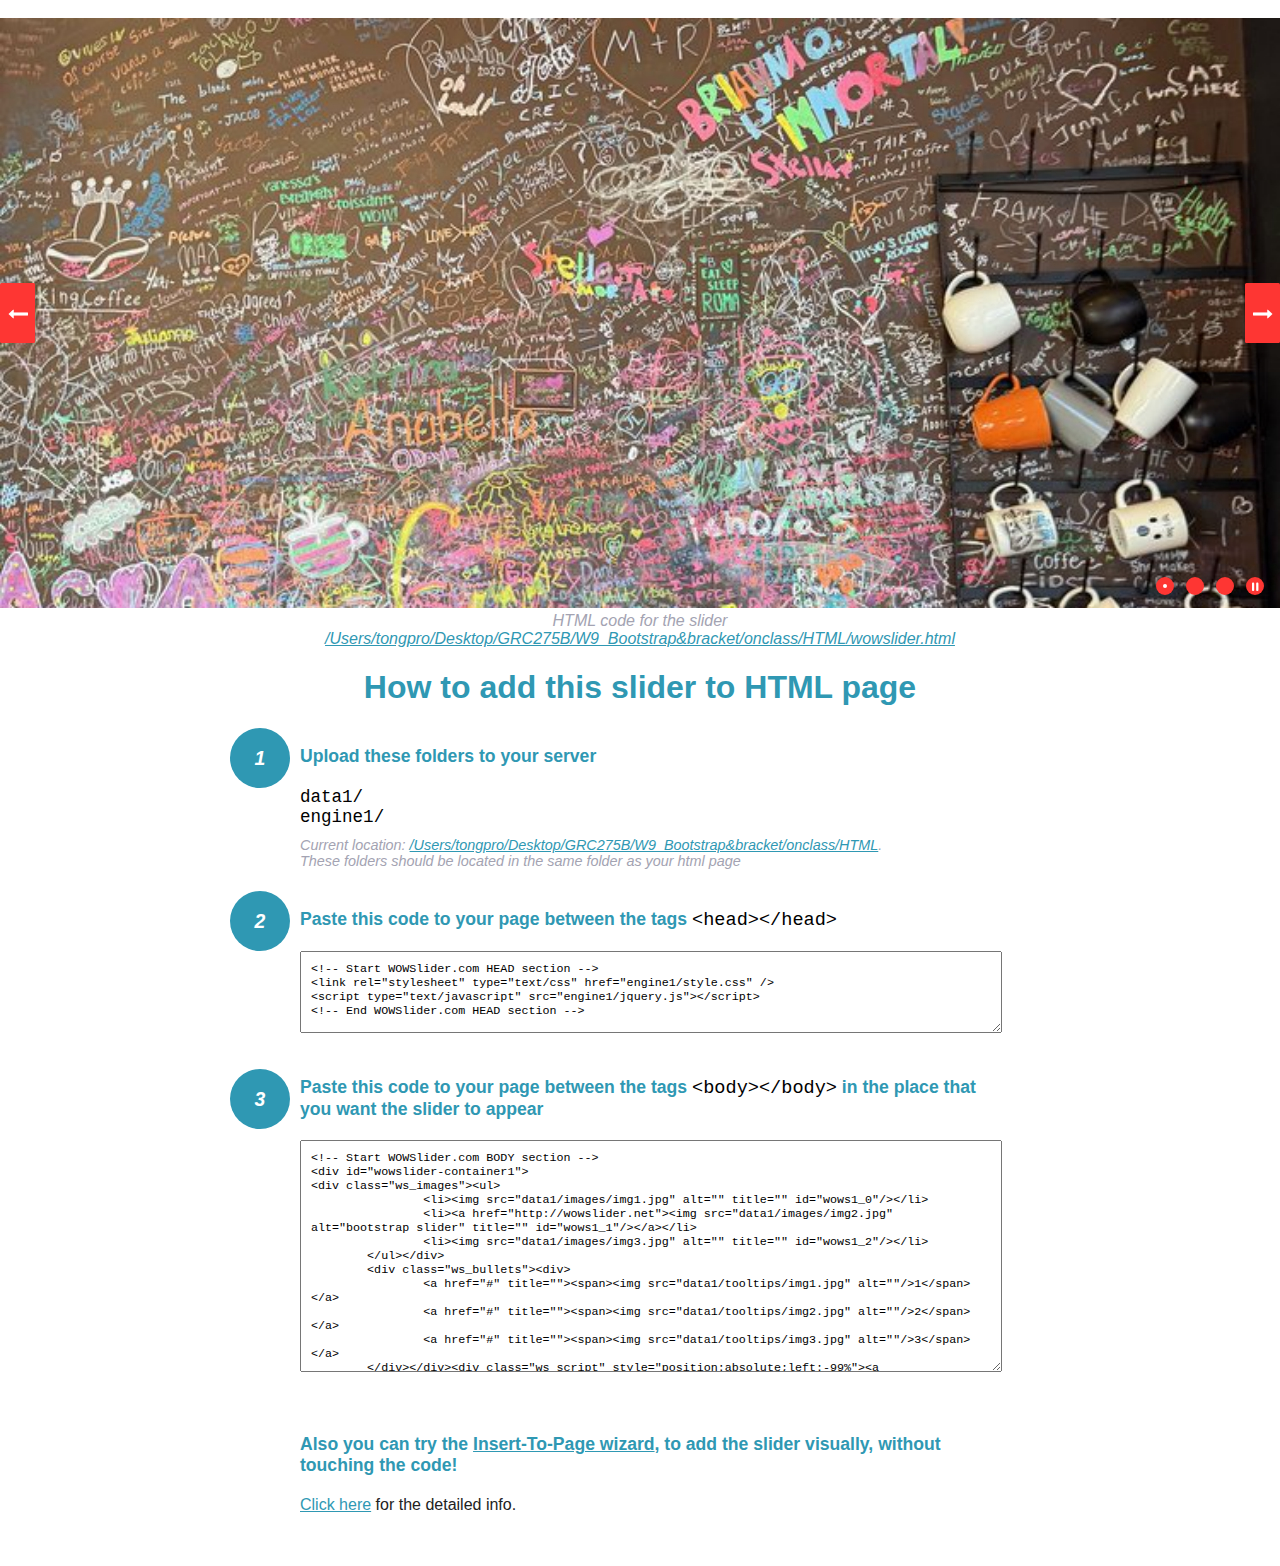
<file: wowslider-howto.html>
<!DOCTYPE html>
<html>
<head>
	<title>WOWSlider</title>
	<meta http-equiv="content-type" content="text/html; charset=utf-8" />
	<meta name="description" content="WOWSlider" />
	
	<!-- Start WOWSlider.com HEAD section --> <!-- add to the <head> of your page -->
	<link rel="stylesheet" type="text/css" href="engine1/style.css" />
	<script type="text/javascript" src="engine1/jquery.js"></script>
	<!-- End WOWSlider.com HEAD section -->


<style>
.instuction {
	font-family: sans-serif, Arial;
	display: block;
	margin: 0 auto;
	max-width: 820px;
	width: 100%;
	padding: 0 70px;
	color: #222;
	-webkit-box-sizing: border-box;
	-moz-box-sizing: border-box;
	box-sizing: border-box;
}
.instuction h1 img {
	max-width: 170px;
	vertical-align: middle;
	margin-bottom: 10px;
}
.instuction h1 {
	color: #2F98B3;
	text-align: center;
}
.instuction h2 {
	position: relative;
	font-size: 1.1em;
	color: #2F98B3;
	margin-bottom: 20px;
	margin-top: 40px;
}
.instuction h2 span.num {
	position: absolute;
	left: -70px;
	top: -18px;
	display: inline-block;
	vertical-align: middle;
	font-style: italic;
	font-size: 1.1em;
	width: 60px;
	height: 60px;
	line-height: 60px;
	text-align: center;
	background: #2F98B3;
	color: #fff;
	border-radius: 50%;
}
.instuction .mono {
	color: #000;
	font-family: monospace;
	font-size: 1.3em;
	font-weight: normal;
}
.instuction li.mono {
	font-size: 1.5em;
}

.instuction ul {
	font-size: 0.9em;
	margin-top: 0;
	padding-left: 0;
	list-style: none;
}
.instuction .note {
	color: #A3A3B2;
	font-style: italic;
	padding-top: 10px;
}
.instuction p.note {
	text-align: center;
	padding-top: 0;
	margin-top: 4px;
}
.instuction textarea {
	font-size: 0.9em;
	min-height: 60px;
	padding: 10px;
	margin: 0;
	overflow: auto;
	max-width: 100%;
	width: 100%;
}
.instuction a,
.instuction a:visited {
	color: #2F98B3;
}
</style>


</head>
<body style="margin:auto">

<br>

<!-- Start WOWSlider.com BODY section --> <!-- add to the <body> of your page -->
<div id="wowslider-container1">
<div class="ws_images"><ul>
		<li><img src="data1/images/img1.jpg" alt="" title="" id="wows1_0"/></li>
		<li><a href="http://wowslider.net"><img src="data1/images/img2.jpg" alt="bootstrap slider" title="" id="wows1_1"/></a></li>
		<li><img src="data1/images/img3.jpg" alt="" title="" id="wows1_2"/></li>
	</ul></div>
	<div class="ws_bullets"><div>
		<a href="#" title=""><span><img src="data1/tooltips/img1.jpg" alt=""/>1</span></a>
		<a href="#" title=""><span><img src="data1/tooltips/img2.jpg" alt=""/>2</span></a>
		<a href="#" title=""><span><img src="data1/tooltips/img3.jpg" alt=""/>3</span></a>
	</div></div><div class="ws_script" style="position:absolute;left:-99%"><a href="http://wowslider.net">bootstrap slideshow</a> by WOWSlider.com v9.0m</div>
<div class="ws_shadow"></div>
</div>	
<script type="text/javascript" src="engine1/wowslider.js"></script>
<script type="text/javascript" src="engine1/script.js"></script>
<!-- End WOWSlider.com BODY section -->


<div class="instuction">
	<p class="note">HTML code for the slider <a href="file:////Users/tongpro/Desktop/GRC275B/W9_Bootstrap&bracket/onclass/HTML/wowslider.html">/Users/tongpro/Desktop/GRC275B/W9_Bootstrap&bracket/onclass/HTML/wowslider.html</a></p>

	<h1>
		How to add this slider to HTML page
	</h1>

	<h2><span class="num">1</span> Upload these folders to your server</h2>
	<ul>
		<li class="mono">data1/</li>
		<li class="mono">engine1/</li>
		<li class="note">Current location: <a href="file:////Users/tongpro/Desktop/GRC275B/W9_Bootstrap&bracket/onclass/HTML">/Users/tongpro/Desktop/GRC275B/W9_Bootstrap&bracket/onclass/HTML</a>. <br>These folders should be located in the same folder as your html page</li>
	</ul>

	<h2><span class="num">2</span> Paste this code to your page between the tags <span class="mono">&lt;head&gt;&lt;/head&gt;</span></h2>
	<textarea onclick="this.select()">&lt;!-- Start WOWSlider.com HEAD section --&gt;
&lt;link rel=&quot;stylesheet&quot; type=&quot;text/css&quot; href=&quot;engine1/style.css&quot; /&gt;
&lt;script type=&quot;text/javascript&quot; src=&quot;engine1/jquery.js&quot;&gt;&lt;/script&gt;
&lt;!-- End WOWSlider.com HEAD section --&gt;</textarea>


	<h2><span class="num" style="top: -8px;">3</span> Paste this code to your page between the tags <span class="mono">&lt;body&gt;&lt;/body&gt;</span> in the place that you want the slider to appear</h2>
	<textarea onclick="this.select()" rows="15">&lt;!-- Start WOWSlider.com BODY section --&gt;
&lt;div id=&quot;wowslider-container1&quot;&gt;
&lt;div class=&quot;ws_images&quot;&gt;&lt;ul&gt;
		&lt;li&gt;&lt;img src=&quot;data1/images/img1.jpg&quot; alt=&quot;&quot; title=&quot;&quot; id=&quot;wows1_0&quot;/&gt;&lt;/li&gt;
		&lt;li&gt;&lt;a href=&quot;http://wowslider.net&quot;&gt;&lt;img src=&quot;data1/images/img2.jpg&quot; alt=&quot;bootstrap slider&quot; title=&quot;&quot; id=&quot;wows1_1&quot;/&gt;&lt;/a&gt;&lt;/li&gt;
		&lt;li&gt;&lt;img src=&quot;data1/images/img3.jpg&quot; alt=&quot;&quot; title=&quot;&quot; id=&quot;wows1_2&quot;/&gt;&lt;/li&gt;
	&lt;/ul&gt;&lt;/div&gt;
	&lt;div class=&quot;ws_bullets&quot;&gt;&lt;div&gt;
		&lt;a href=&quot;#&quot; title=&quot;&quot;&gt;&lt;span&gt;&lt;img src=&quot;data1/tooltips/img1.jpg&quot; alt=&quot;&quot;/&gt;1&lt;/span&gt;&lt;/a&gt;
		&lt;a href=&quot;#&quot; title=&quot;&quot;&gt;&lt;span&gt;&lt;img src=&quot;data1/tooltips/img2.jpg&quot; alt=&quot;&quot;/&gt;2&lt;/span&gt;&lt;/a&gt;
		&lt;a href=&quot;#&quot; title=&quot;&quot;&gt;&lt;span&gt;&lt;img src=&quot;data1/tooltips/img3.jpg&quot; alt=&quot;&quot;/&gt;3&lt;/span&gt;&lt;/a&gt;
	&lt;/div&gt;&lt;/div&gt;&lt;div class=&quot;ws_script&quot; style=&quot;position:absolute;left:-99%&quot;&gt;&lt;a href=&quot;http://wowslider.net&quot;&gt;bootstrap slideshow&lt;/a&gt; by WOWSlider.com v9.0m&lt;/div&gt;
&lt;div class=&quot;ws_shadow&quot;&gt;&lt;/div&gt;
&lt;/div&gt;	
&lt;script type=&quot;text/javascript&quot; src=&quot;engine1/wowslider.js&quot;&gt;&lt;/script&gt;
&lt;script type=&quot;text/javascript&quot; src=&quot;engine1/script.js&quot;&gt;&lt;/script&gt;
&lt;!-- End WOWSlider.com BODY section --&gt;</textarea>

<br><br>
<h2>Also you can try the <a href="http://wowslider.com/help/add-wowslider-to-page-2.html" target="_blank">Insert-To-Page wizard</a>, to add the slider visually, without touching the code!</h2>
<p>
	<a href="http://wowslider.com/help/add-wowslider-to-page-2.html" target="_blank">Click here</a> for the detailed info.
</p>
</div>

<br><br>
</body>
</html>
</file>
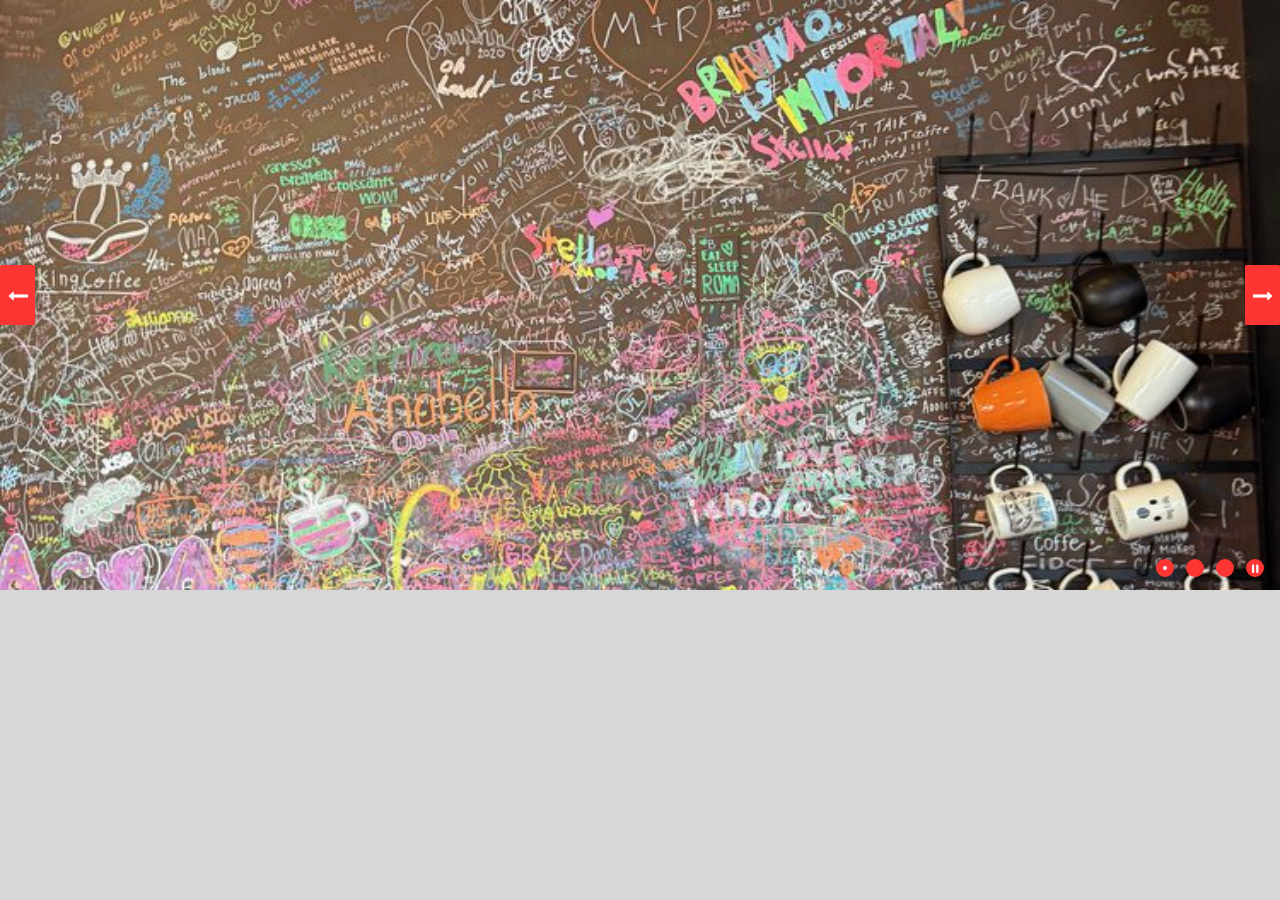
<file: wowslider.html>
<!DOCTYPE html>
<html>
<head>
	<title>Bootstrap slideshow</title>
	<meta http-equiv="content-type" content="text/html; charset=utf-8" />
	<meta name="description" content="Made with WOW Slider - Create beautiful, responsive image sliders in a few clicks. Awesome skins and animations. Bootstrap slideshow" />
	
	<!-- Start WOWSlider.com HEAD section --> <!-- add to the <head> of your page -->
	<link rel="stylesheet" type="text/css" href="engine1/style.css" />
	<script type="text/javascript" src="engine1/jquery.js"></script>
	<!-- End WOWSlider.com HEAD section -->

</head>
<body style="background-color:#d7d7d7;margin:auto">
	
	<!-- Start WOWSlider.com BODY section --> <!-- add to the <body> of your page -->
	<div id="wowslider-container1">
	<div class="ws_images"><ul>
		<li><img src="data1/images/img1.jpg" alt="" title="" id="wows1_0"/></li>
		<li><a href="http://wowslider.net"><img src="data1/images/img2.jpg" alt="bootstrap slider" title="" id="wows1_1"/></a></li>
		<li><img src="data1/images/img3.jpg" alt="" title="" id="wows1_2"/></li>
	</ul></div>
	<div class="ws_bullets"><div>
		<a href="#" title=""><span><img src="data1/tooltips/img1.jpg" alt=""/>1</span></a>
		<a href="#" title=""><span><img src="data1/tooltips/img2.jpg" alt=""/>2</span></a>
		<a href="#" title=""><span><img src="data1/tooltips/img3.jpg" alt=""/>3</span></a>
	</div></div><div class="ws_script" style="position:absolute;left:-99%"><a href="http://wowslider.net">bootstrap slideshow</a> by WOWSlider.com v9.0m</div>
	<div class="ws_shadow"></div>
	</div>	
	<script type="text/javascript" src="engine1/wowslider.js"></script>
	<script type="text/javascript" src="engine1/script.js"></script>
	<!-- End WOWSlider.com BODY section -->

</body>
</html>
</file>
<file: css/mystyle.css>
/* My Custom CSS */

img {
  max-width: 100%;
  height: auto;
}



/* Row 1 logo centered */
.logo-row {
  display: flex;
  justify-content: center;
  margin-top: 20px;
}

.logo {
  width: 120px;
  height: auto;
}


/* Row 2: 3 items on the same line */
.bottom-row {
  display: flex;
  justify-content: space-between;   /* Push items left / center / right */
  align-items: center;              /* Vertically align */
  padding: 25px 80px;               /* Adjust spacing to taste */
}

/* left + center text styling */
.left-text,
.center-text {
  font-weight: 600;
  color: #7a7a7a;
  letter-spacing: 1px;
}

/* Social icons */
.social-icons img {
  width: 28px;
  height: 28px;
  margin-left: 12px;
  opacity: 0.7;
}



/* --- Navigation --- */
.nav-bar {
  display: flex;
  justify-content: center;
  align-items: center;
  margin-top: 30px;
  gap: 20px;
}

.nav-bar .line {
  flex: 1;
  height: 1px;
  background-color: #ccc;
}

.nav-bar ul {
  list-style: none;
  display: flex;
  gap: 35px;
}

.nav-bar a {
  text-decoration: none;
  color: red;
    font-weight: bold;
  font-size: 15px;
}

.nav-bar a.active {
  color: red;
  font-weight: bold;
    text-decoration: underline;
}



/* --- Responsive --- */
@media (max-width: 768px) {
  .header-top {
    flex-direction: column;
    gap: 10px;
    padding: 0;
  }

  .social-icons img {
    width: 22px;
    height: 22px;
  }

  .nav-bar ul {
    flex-wrap: wrap;
    gap: 18px;
  }
}





/* Welcome */

.welcome-section {
  text-align: center;
  max-width: 800px;      /* keeps the multiple-line shape */
  margin: 0 auto;        /* center the whole section */
  padding: 40px 20px;
}

.welcome-section h2 {
  font-size: 32px;
  font-weight: 700;
  margin-bottom: 20px;
}

.welcome-section p {
  font-size: 20px;
  line-height: 1.6;
  color: #333;
  margin-bottom: 40px;
}

.welcome-section hr {
  border: none;
  height: 1px;
  background-color: #ddd;
  width: 80%;
  margin: 0 auto;
}

/* Home menu */

.menu-tabs {
  text-align: center;
  max-width: 800px;
  margin: 0 auto;
  padding: 40px 20px;
  font-family: 'Georgia', serif;
}

.subtitle {
  font-size: 14px;
  margin-top: -10px;
  margin-bottom: 20px;
}

.menu-nav {
  display: flex;
  justify-content: center;
  gap: 40px;
  margin-bottom: 30px;
}

.tab-link {
  cursor: pointer;
  font-size: 18px;
  letter-spacing: 1px;
  padding-bottom: 5px;
}

.tab-link.active {
  border-bottom: 2px solid black;
}

.menu-panel {
  display: none;
}

.menu-panel.active {
  display: block;
}

.menu-row {
  display: flex;
  justify-content: space-between;
  margin: 10px 0;
  font-size: 18px;
}

/* hover image zoom in */
.card-grid {
  width: 90%;
  max-width: 900px;
  margin: 20px auto;
  display: grid;
  grid-template-columns: repeat(2, 1fr);
  gap: 40px;
  justify-items: center;
}

.card {
  text-align: center;
}

.card-image {
  width: 300px;
  height: 300px;
  overflow: hidden;
  border-radius: 20px;
  cursor: pointer;
  transition: transform 0.3s ease;
}

.card-image img {
  width: 100%;
  height: 100%;
  object-fit: cover;
  transition: transform 0.35s ease;
}

.card-image:hover img {
  transform: scale(1.08);
}

.card-label {
  margin-top: 12px;
  background: #e15c5c;
  color: white;
  padding: 10px 0;
  width: 300px;
  border-radius: 12px;
  font-weight: bold;
  font-family: sans-serif;
  letter-spacing: 1px;
}



/* SUBSCRIBE SECTION */
.subscribe-section {
  background: #f0eeeb;
  padding: 50px 30px;
  text-align: center;
  max-width: 800px;
  margin: 40px auto;
  border-radius: 4px;
}

.subscribe-section h2 {
  font-size: 36px;
  margin-bottom: 20px;
}

.subscribe-desc {
  font-size: 18px;
  line-height: 1.6;
  max-width: 600px;
  margin: 0 auto 30px;
}

.subscribe-form {
  display: flex;
  justify-content: center;
  gap: 15px;
  margin-bottom: 25px;
  flex-wrap: wrap;
}

.subscribe-form input {
  padding: 15px;
  width: 260px;
  border: 1px solid #ccc;
  font-size: 16px;
}

.subscribe-form button {
  background: #bb3f35;
  border: none;
  padding: 15px 35px;
  color: white;
  font-size: 18px;
  cursor: pointer;
}

.subscribe-form button:hover {
  opacity: 0.9;
}

.privacy-note {
  font-size: 16px;
  line-height: 1.6;
  margin-top: 15px;
}

/* FOOTER */
.footer {
  text-align: center;
  margin-top: 40px;
  padding-bottom: 40px;
}

.footer-line {
  width: 800px;
  height: 1px;
  background: #ccc;
  margin: 40px auto;
}

.footer-logos {
  display: flex;
  justify-content: center;
  align-items: center;
  gap: 25px;
  margin-bottom: 20px;
}

.footer-logos img {
  height: 70px;
}

.footer-divider {
  display: inline-block;
  width: 2px;
  height: 60px;
  background: #ccc;
}

.footer p {
  font-size: 14px;
  margin-top: 10px;
}


.infosection-divider {
  display: inline-block;
  width: 2px;
  height: 140px;
  background: #ccc;
}

body{
    display: grid;
    grid-template-columns:auto;
    
    background-color: white;
    padding-top: 25px;
    
    
}

.row {
    padding: 15px;
    height: 300px;
    width:100%;
}

.p-2 {
    width: 600px;    
    
}






/* index */

.menu-section {
  text-align: center;
  padding: 40px 20px;
}

.menu-title {
  font-size: 2em;
  margin-bottom: 20px;
}

.menu-grid {
  display: grid;
  grid-template-columns: repeat(2, 1fr);
  gap: 20px;
  max-width: 800px;
  margin: 0 auto;
}

.menu-column {
  text-align: left;
}

.column-title {
  font-size: 1.5em;
  margin-bottom: 15px;
  border-bottom: 2px solid #ccc;
  padding-bottom: 5px;
}

.menu-list {
  list-style: none;
  padding: 0;
  margin: 0;
}

.menu-list li {
  display: flex;
  justify-content: space-between;
  margin-bottom: 10px;
}

.item-name {
  font-weight: bold;
}






/* Contact Form Section */
.contact-info {
    margin-top: 30px;
    font-size: 1rem;
}

.contact-form {
    max-width: 850px;
    margin-top: 40px;
}

label {
    font-size: 0.85rem;
    font-weight: 600;
}
label span {
    font-weight: normal;
}

/* Submit Button */
.submit-btn {
    background-color: #C33;
    color: #fff;
    padding: 10px 28px;
    border: none;
    font-weight: 600;
}
.submit-btn:hover {
    background-color: #A22;
}

/* Divider lines */
.divider {
    width: 88%;
    margin: 45px auto;
    border-top: 1px solid #ddd;
}



h2 {text-align: center;
    
    font-size: 1.65rem;
    font-weight: 700;
}

.faq-wrapper {
    max-width: 800px;
}

.faq-title {
    font-size: 0.95rem;
    font-weight: 700;
    text-decoration: underline;
}

.question {
    text-align: left;
    font-weight: 700;
    margin-bottom: 5px;
}

.answer {
    text-align: left;
    color: #555;
    margin-bottom: 18px;
}
body {
    margin: 0;
    font-family: "Montserrat", sans-serif;
    color: #222;
    background: #fff;
}



/* Content */
.container {
    width: 70%;
    max-width: 1050px;
    margin: auto;
    padding-top: 2rem;
}

.section-title {
    font-family: "Playfair Display", serif;
    font-weight: 700;
    text-align: center;
    margin: 3rem 0 1.5rem;
    letter-spacing: 2px;
}

.sub-title {
    font-family: "Playfair Display", serif;
    text-align: center;
    font-weight: 600;
    margin: 1rem 0 1.5rem;
}

.menu-row {
    display: flex;
    justify-content: space-between;
    margin-bottom: 2rem;
}

.menu-list {
    list-style: none;
    padding: 0;
    width: 48%;
}

.menu-list li {
    display: flex;
    justify-content: space-between;
    border-bottom: 1px dotted #888;
    padding: 0.4rem 0;
    font-size: 0.95rem;
}

.menu-list span + span {
    margin-left: 1rem;
}

.divider {
    margin: 3rem auto;
    width: 60%;
    border: 0;
    border-top: 1px solid #ccc;
}

/* Contact info section */

.info-section {
  display: flex;
  justify-content: center;
  margin: 40px 0;
}

.info-box {
  display: flex;
  align-items: flex-start;
  justify-content: center;
  gap: 40px;
  max-width: 800px;
  width: 100%;
}

.info-column {
  text-align: center;
  flex: 1;
}

.info-column h3 {
  font-size: 22px;
  font-weight: 700;
  text-decoration: underline;
  margin-bottom: 8px;
}

.info-column p {
  margin: 4px 0;
  font-size: 16px;
}

/* Preorder section */
/* ====== GENERAL ====== */
body {
    font-family: Arial, sans-serif;
    color: #333;
    margin: 0;
    padding: 0;
    background: #fff;
}

.po-top-spacing {
    height: 120px;
}

/* ====== TITLE ====== */
.po-title {
    text-align: center;
    font-size: 20px;
    margin-bottom: 40px;
    font-weight: 500;
}

/* ====== CATEGORY TABS ====== */
.po-tabs {
    display: flex;
    justify-content: center;
    gap: 60px;
    margin-bottom: 40px;
}

.po-tab {
    font-size: 22px;
    color: #777;
    text-decoration: none;
}

.po-active {
    font-weight: 600;
    text-decoration: underline;
    color: #000;
}

/* ====== GRID ====== */
.po-grid {
    width: 90%;
    max-width: 1200px;
    margin: auto;
    display: grid;
    grid-template-columns: repeat(2, 1fr);
    gap: 25px;
}

/* ====== PRODUCT CARD ====== */
.po-card {
    border: 1px solid #ddd;
    border-radius: 10px;
    padding: 15px;
    min-height: 230px;
}

.po-name {
    font-size: 18px;
    margin-bottom: 10px;
}

.po-img {
    width: 100%;
    height: 150px;
    border-radius: 8px;
    object-fit: cover;
    margin-bottom: 10px;
}

.po-price {
    font-size: 18px;
    margin-bottom: 10px;
}

/* ====== QUANTITY CONTROL ====== */
.po-qty {
    display: flex;
    justify-content: center;
    align-items: center;
    gap: 15px;
}

.po-qty button {
    width: 32px;
    height: 32px;
    border-radius: 50%;
    background: #39414A;
    color: #fff;
    font-size: 20px;
    border: none;
    cursor: pointer;
}

/* ====== FOOTER ====== */
.po-footer {
    text-align: center;
    padding: 40px 0;
    color: #777;
    font-size: 14px;
}



/* Footer */
footer {
    font-size: 0.75rem;
    color: #555;
}

/* About Section */

.site-info,.site-tag-line {
    font-family: Varela Round,arial,sans-serif;
    font-weight: normal;
    font-size: 12px;
    font-family: proxima-nova;
    font-weight: 600;
    font-style: normal;
    line-height: 2em;
    font-size: 14px;
    text-transform: uppercase;
    text-decoration: none;
    letter-spacing: 3px;
    color: rgba(0,0,0,.3);
    text-align: center
}


.center-image {display:block;
                margin-left: auto;
                margin-right: auto;
}


.about-section {
  max-width: 1000px;
  margin: 60px auto;
  padding: 0 20px;
  font-family: "Montserrat", sans-serif;
  color: #333;
  line-height: 1.8;
}

.about-block {
  display: flex;
  align-items: flex-start;
  gap: 30px;
  margin-bottom: 40px;
}

.about-image {
  width: 60%;
  border-radius: 0px;
  object-fit: cover;
}

.about-block p {
  width: 60%;
}

.about-section {
  max-width: 790px;
  margin: 20px auto;
}

.image-text {
  display: flex;
  align-items: stretch;   /* makes both columns the same height */
  gap: 30px;
  background: #fff;
}

/* Image styles */
.image-text img {
  width: 0%;
  object-fit: cover;      /* ensures image fills its column without distortion */
  border-radius: 0;
}

/* Text styles */
.text-box {
  width: 60%;
  background-color: #fff;
  padding: 20px;
  display: flex;
  flex-direction: column;
  justify-content: center; /* vertically center text */
}

.main-content h2 {
  font-size: 30px;
  font-weight: 700;
  margin-top: 40px;
}


.image-section {
  max-width: 790px;
  margin: 30px auto;
}



.caption {
  font-size: 0.8rem;
  color: #666;
  text-align: center;
  margin-top: 5px;
}



.sister-property img {
  width: 25%;
  max-width: 250px;
  border-radius: 0;
}



/*about  */


.align-left {float:left;
                margin-right: 10px;}

.p {width: 250px;}

.social_icon a {
    margin: 0 10px;
    float: right;
}


/*about Section End */




/*Preorder Section*/


/* ---------------------- TABS ---------------------- */
.po-tabs {
  display: flex;
  justify-content: center;
  gap: 40px;
  font-size: 20px;
  margin: 30px 0;
}

.tab {
  cursor: pointer;
  opacity: 0.6;
}

.tab.active {
  font-weight: bold;
  text-decoration: underline;
  opacity: 1;
}

/* ---------------------- GRID ---------------------- */
.po-section {
  display: none;
}

.po-section.active {
  display: block;
}

.po-grid {
  display: grid;
  grid-template-columns: repeat(2, 1fr);
  gap: 25px;
}

/* ---------------------- CARD ---------------------- */
.po-card {
  display: flex;
  background: white;
  border: 1px solid #ddd;
  border-radius: 12px;
  overflow: hidden;
  height: 180px;
}

.po-card-left {
  width: 50%;
  padding: 18px;
  display: flex;
  flex-direction: column;
  justify-content: space-between;
}

.po-card-left h4 {
  margin: 0;
  font-size: 17px;
}

.po-price {
  margin: 0;
  font-weight: bold;
}

/* --------- IMAGE RIGHT HALF --------- */
.po-card-right {
  width: 50%;
  overflow: hidden;
}

.po-card-right img {
  width: 100%;
  height: 100%;
  object-fit: cover;
}

/* ---------- QUANTITY CONTROL ---------- */
.qty-control {
  display: flex;
  align-items: center;
  gap: 12px;
  margin-top: 12px;
}

.qty-btn {
  width: 34px;
  height: 34px;
  border-radius: 50%;
  border: 1px solid #444;
  font-size: 20px;
  cursor: pointer;
  background: white;
}

.qty-btn:hover {
  background: #f2f2f2;
}

.qty-number {
  width: 20px;
  text-align: center;
  font-size: 18px;
  font-weight: bold;
}


/* ---------- MOBILE ---------- */
@media (max-width: 768px) {
  .po-grid {
    grid-template-columns: 1fr;
  }
}

/* ===== MOBILE RESPONSIVE FIXES WITHOUT CHANGING DESKTOP ===== */
@media (max-width: 768px) {

  body {
    grid-template-columns: 1fr;
  }

  .bottom-row {
    flex-direction: column;
    padding: 15px 20px;
    gap: 10px;
    text-align: center;
  }

  .nav-bar ul {
    flex-wrap: wrap;
    justify-content: center;
    gap: 15px;
  }

  .welcome-section {
    max-width: 100%;
    padding: 20px;
  }

  .menu-row {
    flex-direction: column;
    gap: 20px;
  }

  .card-grid {
    grid-template-columns: 1fr;   /* 1 card per row only on mobile */
  }

  .card-image {
    width: 100%;
    height: auto;
  }

  .card-label {
    width: 100%;
  }

  .footer-line {
    width: 90%;
  }

  .footer-logos {
    flex-direction: column;
    gap: 15px;
  }
}

/* ===== Mobile Fixes ===== */
@media (max-width: 768px) {

  /* Stack sections vertically */
  .about-block,
  .image-text,
  .menu-row {
    flex-direction: column;
    gap: 20px;
  }

  /* Fix overflowing images */
  .about-image {
    width: 100%;
    max-width: 100%;
  }

  /* Remove forced text width */
  .about-block p {
    width: 100%;
  }

  /* Remove huge desktop spacing */
  .about-block {
    gap: 20px;
  }

  /* Stop floated images from breaking layout */
  img {
    float: none !important;
  }

  /* Center captions cleanly */
  figure {
    max-width: 100%;
  }

  figcaption {
    text-align: center;
  }

  /* Navigation stack */
  .nav-bar ul {
    flex-direction: column;
    align-items: center;
  }
}
</file>
<file: engine1/style.css>
/*
 *	generated by WOW Slider 9.0
 *	template Boundary
 */
@import url(https://fonts.googleapis.com/css?family=Lora&subset=latin,latin-ext,cyrillic);
@font-face {
  font-family: 'ws-ctrl-boundary';
  src: url('ws-ctrl-boundary.eot');
  src: url('ws-ctrl-boundary.eot#iefix') format('embedded-opentype'),
       url('ws-ctrl-boundary.svg#ws-ctrl-boundary') format('svg');
  font-weight: normal;
  font-style: normal;
}
@font-face {
  font-family: 'ws-ctrl-boundary';
  src: url('[data-uri]') format('woff'),
       url('[data-uri]') format('truetype');
}
#wowslider-container1 { 
	display: table;
	zoom: 1; 
	position: relative;
	width: 100%;
	max-width: 100%;
	max-height:590px;
	margin:0px auto 0px;
	z-index:90;
	text-align:left; /* reset align=center */
	font-size: 10px;
	text-shadow: none; /* fix some user styles */

	/* reset box-sizing (to boostrap friendly) */
	-webkit-box-sizing: content-box;
	-moz-box-sizing: content-box;
	box-sizing: content-box; 
}
* html #wowslider-container1{ width:1280px }
#wowslider-container1 .ws_images ul{
	position:relative;
	width: 10000%; 
	height:100%;
	left:0;
	list-style:none;
	margin:0;
	padding:0;
	border-spacing:0;
	overflow: visible;
	/*table-layout:fixed;*/
}
#wowslider-container1 .ws_images ul li{
	position: relative;
	width:1%;
	height:100%;
	line-height:0; /*opera*/
	overflow: hidden;
	float:left;
	/*font-size:0;*/
	padding:0 0 0 0 !important;
	margin:0 0 0 0 !important;
}

#wowslider-container1 .ws_images{
	position: relative;
	left:0;
	top:0;
	height:100%;
	max-height:590px;
	max-width: 100%;
	vertical-align: top;
	border:none;
	overflow: hidden;
}
#wowslider-container1 .ws_images ul a{
	width:100%;
	height:100%;
	max-height:590px;
	display:block;
	color:transparent;
}
#wowslider-container1 img{
	max-width: none !important;
}
#wowslider-container1 .ws_images .ws_list img,
#wowslider-container1 .ws_images > div > img{
	width:100%;
	border:none 0;
	max-width: none;
	padding:0;
	margin:0;
}
#wowslider-container1 .ws_images > div > img {
	max-height:590px;
}

#wowslider-container1 .ws_images iframe {
	position: absolute;
	z-index: -1;
}

#wowslider-container1 .ws-title > div {
	display: inline-block !important;
}

#wowslider-container1 a{ 
	text-decoration: none; 
	outline: none; 
	border: none; 
}

#wowslider-container1  .ws_bullets { 
	float: left;
	position:absolute;
	z-index:70;
}
#wowslider-container1  .ws_bullets div{
	position:relative;
	float:left;
	font-size: 0px;
}
/* compatibility with Joomla styles */
#wowslider-container1  .ws_bullets a {
	line-height: 0;
}

#wowslider-container1  .ws_script{
	display:none;
}
#wowslider-container1 sound, 
#wowslider-container1 object{
	position:absolute;
}

/* prevent some of users reset styles */
#wowslider-container1 .ws_effect {
	position: static;
	width: 100%;
	height: 100%;
}

#wowslider-container1 .ws_photoItem {
	border: 2em solid #fff;
	margin-left: -2em;
	margin-top: -2em;
}
#wowslider-container1 .ws_cube_side {
	background: #A6A5A9;
}


#wowslider-container1.ws_gestures {
	cursor: -webkit-grab;
	cursor: -moz-grab;
	cursor: url("[data-uri]"), move;
}
#wowslider-container1.ws_gestures.ws_grabbing {
	cursor: -webkit-grabbing;
	cursor: -moz-grabbing;
	cursor: url("[data-uri]"), move;
}

/* hide controls when video start play */
#wowslider-container1.ws_video_playing .ws_bullets,
#wowslider-container1.ws_video_playing .ws_fullscreen,
#wowslider-container1.ws_video_playing .ws_next,
#wowslider-container1.ws_video_playing .ws_prev {
	display: none;
}


/* youtube/vimeo buttons */
#wowslider-container1 .ws_video_btn {
	position: absolute;
	display: none;
	cursor: pointer;
	top: 0;
	left: 0;
	width: 100%;
	height: 100%;
	z-index: 55;
}
#wowslider-container1 .ws_video_btn.ws_youtube,
#wowslider-container1 .ws_video_btn.ws_vimeo {
	display: block;
}
#wowslider-container1 .ws_video_btn div {
	position: absolute;
	background-image: url(./playvideo.png);
	background-size: 200%;
	top: 50%;
	left: 50%;
	width: 7em;
	height: 5em;
	margin-left: -3.5em;
	margin-top: -2.5em;
}
#wowslider-container1 .ws_video_btn.ws_youtube div {
	background-position: 0 0;
}
#wowslider-container1 .ws_video_btn.ws_youtube:hover div {
	background-position: 100% 0;
}
#wowslider-container1 .ws_video_btn.ws_vimeo div {
	background-position: 0 100%;
}
#wowslider-container1 .ws_video_btn.ws_vimeo:hover div {
	background-position: 100% 100%;
}

#wowslider-container1 .ws_playpause.ws_hide {
	display: none !important;
}
#wowslider-container1 .ws_controls {
	position: absolute;
	top: 0; left: 0; right: 0; bottom: 0;
	overflow: hidden;
}

/* FS btn */
#wowslider-container1 .ws_fullscreen {
	right: auto;
	left: 1em;
	top: 1em;
	background: #fe3633;
	font-size: 0.6rem;
	padding: 5px;
	border-radius: 50%;
}

/* bullets */
#wowslider-container1 .ws_bullets { 
	padding: 0px;
	max-width: 40%;
	text-align: right;
}
#wowslider-container1 .ws_bullets a { 
	position:relative;
	display: inline-block;
	width: 0;
	margin: 3px 6px;
	padding: 9px;
} 
#wowslider-container1 .ws_bullets a > span {
	position:absolute;
	display: block;
	top:0;
	right: 0;
	height:100%;
	width:100%;
	border-radius: 50%;
	background: #fe3633;
}

#wowslider-container1 .ws_bullets a.ws_overbull > span:after,
#wowslider-container1 .ws_bullets a.ws_selbull > span:after {
	content: '';
	position: absolute;
	top: 7px;
	left: 7px;
	background: #fff;
	width: 4px;
	height: 4px;
	border-radius: 50%;
}



/* Play / Pause */
#wowslider-container1 .ws_playpause {
	position:absolute;
	right: 1em;
	bottom: 1em;
	padding: 9px;
	margin: 3px 6px;
	border-radius: 50%;
	background: #fe3633;
	
	color: #ffffff;
	z-index: 100;
}

#wowslider-container1 .ws_playpause > span:before {
	font: 1.2em "ws-ctrl-boundary";
	position: absolute;
	left: 0;
	top: 50%;
	right: 0;
	margin-top: 1px;
	display: block;
	text-align: center;
	-webkit-transform: translateY(-50%);
	transform: translateY(-50%);
}
/* IE10+ hacks */
_:-ms-input-placeholder, :root #wowslider-container1 a.ws_playpause > span:before {line-height: 3.2em;}

#wowslider-container1 .ws_play > span:before {
	content:"\e802";
}
#wowslider-container1 .ws_pause > span:before {
	content:"\e803";
}



/* arrows */
#wowslider-container1 a.ws_next,
#wowslider-container1 a.ws_prev {
	position:absolute;
	width: 3.5em;
  	padding: 3em 0;
	top:50%;
	
	margin-top: -3em;
	color: #ffffff;
	z-index: 100;

	-webkit-transition: background 200ms ease-in-out, -webkit-transform 200ms ease-in-out, box-shadow 200ms ease-in-out;
	transition: background 200ms ease-in-out, transform 200ms ease-in-out, -webkit-transform 200ms ease-in-out, box-shadow 200ms ease-in-out;
}
#wowslider-container1 a.ws_next {
	right: 0;
}
#wowslider-container1 a.ws_prev {
	left: 0;
}


#wowslider-container1 a.ws_next > span,
#wowslider-container1 a.ws_prev > span {
	display: block;
	position: absolute;
	top: 0; left: 0; right: 0; bottom: 0;
	background: #fe3633;
	border-radius: 0.15em;
	color: #fff;
	text-align: center;
	z-index: 2;
}

#wowslider-container1 a.ws_next > span:before,
#wowslider-container1 a.ws_prev > span:before {
	position: absolute;
	display: block;
	font: 2em "ws-ctrl-boundary";
	top: 50%;
	left: 0;
	right: 0;
	margin-top: 1px;
	-webkit-transform: translateY(-50%);
	transform: translateY(-50%);
}
/* IE10+ hacks */
_:-ms-input-placeholder, :root #wowslider-container1 a.ws_next > span:before {line-height: 3.2em;}
_:-ms-input-placeholder, :root #wowslider-container1 a.ws_prev > span:before {line-height: 3.2em;}

#wowslider-container1 a.ws_next > span:before {
	content:'\e801';
}
#wowslider-container1 a.ws_prev > span:before {
	content:'\e800';
}

#wowslider-container1 a.ws_prev,
#wowslider-container1 a.ws_next {
  -webkit-transition: 300ms padding 300ms ease, 300ms margin-top 300ms ease;
  transition: 300ms padding 300ms ease, 300ms margin-top 300ms ease;
}
#wowslider-container1 a.ws_prev:hover,
#wowslider-container1 a.ws_next:hover {
  padding: 5.5em 0;
  margin-top: -5.5em;
  -webkit-transition: 300ms padding ease, 300ms margin-top ease;
  transition: 300ms padding ease, 300ms margin-top ease;
}



#wowslider-container1 a.ws_prev img,
#wowslider-container1 a.ws_next img {
  position: absolute;
  top: 0;
  width: 12em;
  border: 1em solid #fe3633;
  -webkit-transition: 300ms right ease, 300ms left ease;
  transition: 300ms right ease, 300ms left ease;
}

#wowslider-container1 a.ws_prev img {
  left: -14em;
}
#wowslider-container1 a.ws_next img {
  right: -14em;
}

#wowslider-container1 a.ws_prev:hover img {
  left: 3.5em;
  -webkit-transition: 300ms left 300ms ease;
  transition: 300ms left 300ms ease;
}
#wowslider-container1 a.ws_next:hover img {
  right: 3.5em;
  -webkit-transition: 300ms right 300ms ease;
  transition: 300ms right 300ms ease;
}/* bottom center */
#wowslider-container1  .ws_bullets {
	bottom:1em;
	right: 1em;
	margin-right: 30px;
}#wowslider-container1 .ws-title{
	font: 1.5em 'Lora', serif;
	max-width: 50%;
	position: absolute;
	left: 0;
	margin-right:10em;
	z-index: 50;
	background: none;
	background-color: #fe3633;
	color: #fff;
	padding: 1.6em;
	bottom: 0;
	top: auto;
	opacity: 1;
	border-radius: 0.2em;
}
#wowslider-container1 .ws-title div{
	display:block;
	margin-top:0.1em;
	font-size: 1.3em;
	line-height: 1.15em;
}
#wowslider-container1 .ws-title span{
	font-size: 2em;
	line-height: 1.35em;
}#wowslider-container1 .ws_images > ul{
	animation: wsBasic 32.1s infinite;
	-moz-animation: wsBasic 32.1s infinite;
	-webkit-animation: wsBasic 32.1s infinite;
}
@keyframes wsBasic{0%{left:-0%} 6.54%{left:-0%} 33.33%{left:-100%} 39.88%{left:-100%} 66.67%{left:-200%} 73.21%{left:-200%} }
@-moz-keyframes wsBasic{0%{left:-0%} 6.54%{left:-0%} 33.33%{left:-100%} 39.88%{left:-100%} 66.67%{left:-200%} 73.21%{left:-200%} }
@-webkit-keyframes wsBasic{0%{left:-0%} 6.54%{left:-0%} 33.33%{left:-100%} 39.88%{left:-100%} 66.67%{left:-200%} 73.21%{left:-200%} }

#wowslider-container1 .ws_bullets  a img{
	position:absolute;
	display:block;
	text-indent:0;
	bottom:15px;
	left:-60px;
	visibility:hidden;
	max-width:none;
}
#wowslider-container1 .ws_bullets a:hover img{
	visibility:visible;
}

#wowslider-container1 .ws_bulframe div div{
	height:90px;
	overflow:visible;
	position:relative;
}
#wowslider-container1 .ws_bulframe div {
	left:0;
	overflow:hidden;
	position:relative;
	width:120px;
}
#wowslider-container1  .ws_bullets .ws_bulframe{
	position:absolute;
	display:none;
	bottom:25px;
	margin-left:8px;
	cursor:pointer;

	/* fixed bulframe hidding in Chrome */
	-webkit-transform: translateZ(0);
	-ms-transform: translateZ(0);
	-o-transform: translateZ(0);
	transform: translateZ(0);
}#wowslider-container1 .ws_bulframe div div{
	height: auto;
}

@media all and (max-width:760px) {
	#wowslider-container1 .ws_fullscreen {
		display: block;
	}
}
@media all and (max-width:400px){
	#wowslider-container1 .ws_controls,
	#wowslider-container1 .ws_bullets,
	#wowslider-container1 .ws_thumbs{
		display: none
	}
}
</file>
